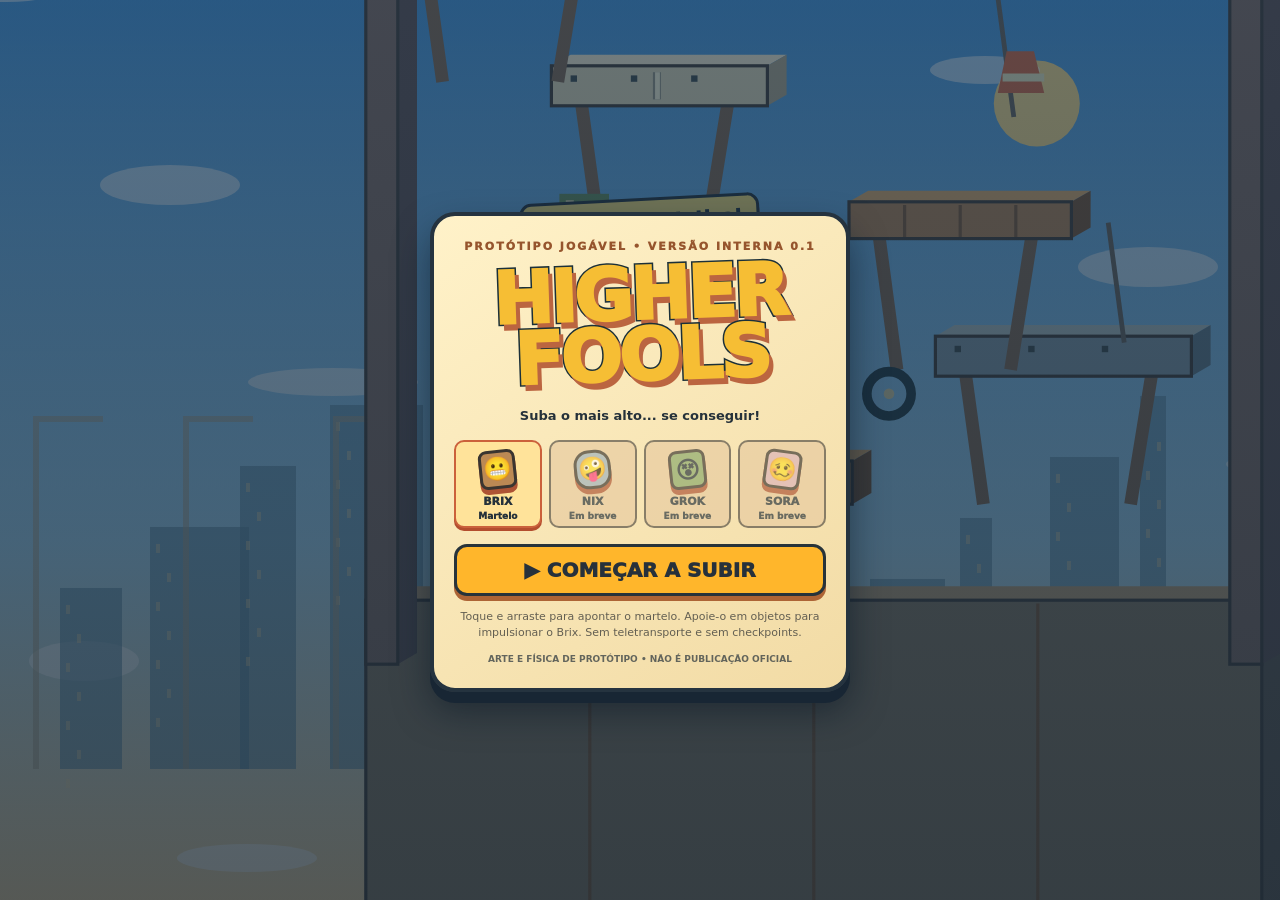
<file: HigherFools/index.html>
<!doctype html>
<html lang="pt-BR">
<head>
  <meta charset="utf-8">
  <meta name="viewport" content="width=device-width, initial-scale=1, maximum-scale=1, viewport-fit=cover, user-scalable=no">
  <meta name="theme-color" content="#132637">
  <title>Higher Fools — protótipo de física</title>
  <style>
    *{box-sizing:border-box}html,body{padding:0;margin:0;width:100%;height:100%;overflow:hidden;background:#7ab6e8;font-family:system-ui,-apple-system,'Trebuchet MS',sans-serif;user-select:none;-webkit-user-select:none}button,input{font:inherit}button{cursor:pointer}#game{position:absolute;inset:0;display:block;width:100%;height:100%;touch-action:none}#hud{position:absolute;top:env(safe-area-inset-top,0px);left:0;right:0;pointer-events:none;color:#fff;z-index:3;padding:16px 13px 0;display:none}.topbar{display:flex;align-items:flex-start;justify-content:space-between;gap:10px}.logo{font-size:20px;letter-spacing:-1px;font-weight:1000;font-style:italic;-webkit-text-stroke:.5px #231919;color:#ffe052;text-shadow:2px 3px 0 #272431}.stats{display:flex;gap:7px;margin-top:6px}.pill{border:2px solid #2e3339;background:#263743d9;padding:6px 9px;border-radius:11px;box-shadow:0 3px 0 #101923a3;font-size:11px;font-weight:850;white-space:nowrap}.pill strong{font-size:15px;color:#ffe052;margin-left:4px}.toolbar{display:flex;gap:7px;pointer-events:auto}.round{width:43px;height:43px;border:2px solid #202b31;border-radius:12px;background:#fce6ab;color:#25313b;box-shadow:0 4px 0 #172630;font-size:20px;font-weight:900}.round:active{transform:translateY(3px);box-shadow:0 1px 0 #172630}#hint{position:absolute;bottom:calc(env(safe-area-inset-bottom,0px) + 20px);left:50%;transform:translateX(-50%);width:min(91%,410px);pointer-events:none;text-align:center;z-index:2;color:#fff;background:#182c39b9;border:1px solid #ffffff70;padding:10px;border-radius:14px;font-size:13px;line-height:1.4;font-weight:800;display:none;text-shadow:1px 1px 1px #333}#overlay{position:absolute;inset:0;z-index:5;display:flex;align-items:center;justify-content:center;padding:22px 16px calc(env(safe-area-inset-bottom,0px) + 18px);background:linear-gradient(180deg,#122b4296,#122536b5);overflow:auto}.paper{width:min(100%,420px);padding:24px 20px;border:4px solid #25333f;border-radius:25px;background:linear-gradient(145deg,#fff2c9,#f2dba5);color:#25313a;box-shadow:0 11px 0 #182634,0 19px 35px #07152285;position:relative;text-align:center}.eyebrow{font-size:11px;letter-spacing:2px;font-weight:1000;color:#96552d;text-transform:uppercase}.title{font-weight:1000;line-height:.85;letter-spacing:-3px;font-size:clamp(46px,13vw,72px);color:#f6be34;-webkit-text-stroke:3px #1b3039;paint-order:stroke fill;text-shadow:4px 6px 0 #bb6540;transform:rotate(-2deg);margin:12px 0 20px}.sub{font-size:13px;font-weight:800;margin:0 0 17px}.heroes{display:grid;grid-template-columns:repeat(4,1fr);gap:7px;margin-bottom:16px}.hero{border:2px solid #534d44;border-radius:10px;background:#e8cba1;position:relative;padding:8px 2px 5px;min-width:0;font-size:11px;font-weight:1000;overflow:hidden}.hero.active{background:#ffe39a;border-color:#cb613b;box-shadow:0 3px 0 #b34d2e}.hero.locked{opacity:.67}.head{margin:0 auto 6px;width:37px;height:39px;border:3px solid #3a3530;display:flex;align-items:center;justify-content:center;font-size:23px;border-radius:8px;background:#bb8954;transform:rotate(-6deg);box-shadow:0 5px 0 #ad5334}.hero:nth-child(2) .head{background:#9fb2bd;border-radius:15px}.hero:nth-child(3) .head{background:#8aa96b}.hero:nth-child(4) .head{background:#dcb2b9;transform:rotate(8deg)}.hero small{display:block;font-size:9px;margin-top:3px}.btn{border:3px solid #27333a;background:#ffb62b;border-radius:13px;box-shadow:0 5px 0 #ad6435;color:#27313b;font-weight:1000;font-size:20px;width:100%;padding:11px 14px}.btn:active{transform:translateY(3px);box-shadow:0 2px 0 #ad6435}.muted{color:#635f52;font-size:11px;margin:13px 0 0;line-height:1.5}.setting{display:flex;align-items:center;justify-content:space-between;padding:11px 0;border-bottom:1px solid #ac9a73;font-size:13px;font-weight:800;gap:12px}.setting input{width:130px;accent-color:#ba603b}.setting button{border:2px solid #27333a;border-radius:9px;background:#fff7df;padding:5px 14px}.menuonly{display:none}#toast{position:absolute;top:22%;left:50%;transform:translateX(-50%) rotate(-3deg);background:#ffe67a;color:#26333d;padding:9px 15px;border:3px solid #29343d;border-radius:12px;font-size:18px;font-weight:1000;pointer-events:none;opacity:0;transition:opacity .2s;z-index:4;white-space:nowrap;box-shadow:0 5px 0 #c65c3d}.footer{font-size:9px;opacity:.7;text-align:center;margin-top:12px;font-weight:800}@media(max-height:670px){.paper{padding:15px 14px}.title{font-size:42px;margin:8px 0 12px}.heroes{margin-bottom:9px}.sub{margin-bottom:11px}.head{height:29px;width:30px;font-size:18px}}
  </style>
</head>
<body>
<canvas id="game" aria-label="Jogo Higher Fools"></canvas>
<div id="hud"><div class="topbar"><div><div class="logo">HIGHER FOOLS 👑</div><div class="stats"><div class="pill">ALTURA <strong id="height">0,0 m</strong></div><div class="pill">RECORDE <strong id="best">0,0 m</strong></div></div></div><div class="toolbar"><button class="round" id="reset" aria-label="Recomeçar" title="Recomeçar">↺</button><button class="round" id="pause" aria-label="Pausar" title="Pausar">Ⅱ</button></div></div></div>
<div id="hint">☝️ Arraste ao redor do BRIX para girar o martelo e empurrar a sucata. Cair faz parte!</div>
<div id="toast"></div>
<div id="overlay"><div class="paper"><div class="eyebrow" id="eyebrow">Protótipo jogável • versão interna 0.1</div><div class="title">HIGHER<br>FOOLS</div><p class="sub" id="subtitle">Suba o mais alto... se conseguir!</p><div id="heroChooser" class="heroes"><div class="hero active"><div class="head">😬</div>BRIX<small>Martelo</small></div><div class="hero locked"><div class="head">🤪</div>NIX<small>Em breve</small></div><div class="hero locked"><div class="head">😵</div>GROK<small>Em breve</small></div><div class="hero locked"><div class="head">🥴</div>SORA<small>Em breve</small></div></div><div id="settings" class="menuonly"><div class="setting"><span>Sensibilidade do martelo</span><input id="sensitivity" type="range" min="50" max="160" value="100" aria-label="Sensibilidade"></div><div class="setting"><span>Sons engraçados</span><button id="mute">Ativado</button></div><div class="setting"><span>Mostrar dicas</span><button id="tips">Ativado</button></div></div><button class="btn" id="play">▶ COMEÇAR A SUBIR</button><p class="muted" id="instructions">Toque e arraste para apontar o martelo. Apoie-o em objetos para impulsionar o Brix. Sem teletransporte e sem checkpoints.</p><div class="footer">ARTE E FÍSICA DE PROTÓTIPO • NÃO É PUBLICAÇÃO OFICIAL</div></div></div>
<script>
'use strict';
(()=>{
const canvas=document.getElementById('game');const ctx=canvas.getContext('2d',{alpha:false});
const $=id=>document.getElementById(id);const TAU=Math.PI*2;
const clamp=(v,a,b)=>Math.max(a,Math.min(b,v)),lerp=(a,b,t)=>a+(b-a)*t;const rad=d=>d*Math.PI/180;
const safeRead=(k,f)=>{try{return localStorage.getItem(k)??f}catch{return f}};
const safeWrite=(k,v)=>{try{localStorage.setItem(k,v)}catch{}};
let W=420,H=800,DPR=1,scale=0.75,vw=560,vh=1000,camX=0,camY=400,phase='menu',last=0,accumulator=0,total=0;
let best=Number(safeRead('higherfools-best','0'))||0,showHints=safeRead('higherfools-tips','1')==='1',muted=safeRead('higherfools-muted','0')==='1',sens=Number(safeRead('higherfools-sens','100'))||100;
const physics={gravity:830,friction:0.998,elasticity:.05};const p={x:91,y:1068,vx:0,vy:0,r:22,angle:Math.PI/3,target:-Math.PI/4,length:99,angular:0,contact:false,stuck:false,eyes:0};
let pointer=null,wasAbove=0,tipContact=0,toasterTimeout=0,win=false;
const solids=[
 [0,1100,560,230,'floor'],[0,-590,20,1730,'wall'],[540,-590,20,1730,'wall'],
 [170,1013,134,27,'wood'],[356,935,160,25,'metal'],[302,851,139,23,'wood'],
 [116,766,135,25,'fridge'],[18,671,140,26,'metal'],[188,590,133,25,'wood'],
 [354,508,143,23,'barrel'],[327,425,103,24,'wood'],[133,345,139,24,'metal'],
 [275,250,131,24,'fridge'],[411,174,119,24,'wood'],[282,79,133,25,'metal'],
 [119,-28,136,27,'wood'],[31,-133,130,26,'fridge'],[207,-217,131,26,'metal'],
 [364,-308,135,27,'wood'],[245,-413,174,30,'finish']
].map(([x,y,w,h,type])=>({x,y,w,h,type}));
let decorations=[];
for(let i=0;i<38;i++){const yy=1065-i*47;decorations.push({x:(i*137+53)%480,y:yy,kind:i%6,size:15+(i*19)%20})}
function resize(){DPR=Math.min(devicePixelRatio||1,2);W=window.innerWidth;H=window.innerHeight;canvas.width=Math.floor(W*DPR);canvas.height=Math.floor(H*DPR);scale=clamp(W/560,.55,1.6);vw=W/scale;vh=H/scale;ctx.setTransform(DPR,0,0,DPR,0,0);camX=(560-vw)/2;}
window.addEventListener('resize',resize);resize();
function reset(){p.x=91;p.y=1068;p.vx=0;p.vy=0;p.angle=rad(35);p.target=rad(-40);p.length=99;p.targetLength=99;p.angular=0;p.contact=false;win=false;wasAbove=0;tipContact=0;camY=p.y-vh*.61;showToast('Mais uma tentativa!');}
function showToast(s){$('toast').textContent=s;$('toast').style.opacity=1;toasterTimeout=2.2}
function start(){if(phase==='menu'||phase==='finished')reset();phase='playing';$('overlay').style.display='none';$('hud').style.display='block';$('hint').style.display=showHints?'block':'none';$('best').textContent=best.toFixed(1).replace('.',',')+' m';}
function pause(){if(phase!=='playing')return;phase='paused';$('overlay').style.display='flex';$('eyebrow').textContent='Pausa técnica para recuperar a dignidade';$('subtitle').textContent='Pelo menos você ainda não caiu.';$('heroChooser').style.display='none';$('settings').style.display='block';$('play').textContent='▶ CONTINUAR';$('instructions').textContent='Arraste em torno do personagem para girar o martelo. O martelo precisa tocar nas plataformas para impulsionar o corpo.';}
function menu(){phase='menu';$('overlay').style.display='flex';$('eyebrow').textContent='Protótipo jogável • versão interna 0.1';$('subtitle').textContent='Suba o mais alto... se conseguir!';$('heroChooser').style.display='grid';$('settings').style.display='none';$('play').textContent='▶ COMEÇAR A SUBIR';}
$('play').onclick=start;$('pause').onclick=pause;$('reset').onclick=()=>{reset();if(phase!=='playing')start()};$('sensitivity').value=sens;$('sensitivity').oninput=e=>{sens=Number(e.target.value);safeWrite('higherfools-sens',String(sens))};
function updateToggles(){$('mute').textContent=muted?'Desativado':'Ativado';$('tips').textContent=showHints?'Ativado':'Desativado';$('hint').style.display=showHints&&phase==='playing'?'block':'none'}
$('mute').onclick=()=>{muted=!muted;safeWrite('higherfools-muted',muted?'1':'0');updateToggles()};$('tips').onclick=()=>{showHints=!showHints;safeWrite('higherfools-tips',showHints?'1':'0');updateToggles()};updateToggles();
function positionOfPointer(ev){const rect=canvas.getBoundingClientRect();return {x:(ev.clientX-rect.left)/scale+camX,y:(ev.clientY-rect.top)/scale+camY};}
function aim(ev){const a=positionOfPointer(ev);let angle=Math.atan2(a.y-p.y,a.x-p.x);if(Number.isFinite(angle)){p.target=angle;const dx=a.x-p.x,dy=a.y-p.y;p.targetLength=clamp(Math.hypot(dx,dy)*.62,79,138);} }
canvas.addEventListener('pointerdown',ev=>{if(phase!=='playing')return;pointer=ev.pointerId;canvas.setPointerCapture(ev.pointerId);aim(ev);$('hint').style.opacity='.25';});
canvas.addEventListener('pointermove',ev=>{if(phase!=='playing')return;if(ev.pointerType==='mouse'||pointer===ev.pointerId)aim(ev)});
for(const typ of ['pointerup','pointercancel'])canvas.addEventListener(typ,ev=>{if(pointer===ev.pointerId){pointer=null;$('hint').style.opacity='1'}});
window.addEventListener('keydown',ev=>{if(ev.key==='Escape'||ev.key==='p')phase==='playing'?pause():phase==='paused'?start():null;if(ev.key.toLowerCase()==='r')reset();if(phase==='playing'){if(ev.key==='ArrowLeft'||ev.key.toLowerCase()==='a')p.target-=.36;if(ev.key==='ArrowRight'||ev.key.toLowerCase()==='d')p.target+=.36;if(ev.key==='ArrowUp')p.targetLength=132;if(ev.key==='ArrowDown')p.targetLength=82;}});
function hitCircleBox(cx,cy,r,b){let qx=clamp(cx,b.x,b.x+b.w),qy=clamp(cy,b.y,b.y+b.h);let dx=cx-qx,dy=cy-qy,d2=dx*dx+dy*dy;if(d2>=r*r)return null;let d=Math.sqrt(d2),nx=0,ny=0,pen=0;if(d>0.0001){nx=dx/d;ny=dy/d;pen=r-d}else{const dleft=Math.abs(cx-b.x),dright=Math.abs(b.x+b.w-cx),dtop=Math.abs(cy-b.y),dbot=Math.abs(b.y+b.h-cy);const v=Math.min(dleft,dright,dtop,dbot);if(v===dleft){nx=-1;pen=r+dleft}else if(v===dright){nx=1;pen=r+dright}else if(v===dtop){ny=-1;pen=r+dtop}else{ny=1;pen=r+dbot}}return {nx,ny,pen}}
function physicsStep(dt){total+=dt;p.contact=false;
 let delta=Math.atan2(Math.sin(p.target-p.angle),Math.cos(p.target-p.angle));p.angular=clamp(delta*16*sens/100,-10*sens/100,10*sens/100);p.angle+=p.angular*dt;p.length=lerp(p.length,p.targetLength||97,Math.min(1,dt*7));
 p.vy+=physics.gravity*dt;p.vx*=.999;const maxV=900;p.vx=clamp(p.vx,-maxV,maxV);p.vy=clamp(p.vy,-maxV,maxV);p.x+=p.vx*dt;p.y+=p.vy*dt;
 // The rigid hammer drives the character away from objects it presses against.
 for(let j=0;j<3;j++){
  let tx=p.x+Math.cos(p.angle)*p.length,ty=p.y+Math.sin(p.angle)*p.length;
  for(const b of solids){if(tx+14<b.x||tx-14>b.x+b.w||ty+14<b.y||ty-14>b.y+b.h)continue;let hit=hitCircleBox(tx,ty,12,b);if(!hit)continue;
    p.contact=true;tipContact=.18;
    const {nx,ny,pen}=hit;
    p.x+=nx*pen*.83;p.y+=ny*pen*.83;
    let vtx=p.vx-Math.sin(p.angle)*p.length*p.angular,vty=p.vy+Math.cos(p.angle)*p.length*p.angular;
    let inward=Math.max(0,-(vtx*nx+vty*ny));
    if(inward>0){let impulse=Math.min(460,inward*.65);p.vx+=nx*impulse;p.vy+=ny*impulse;if(inward>115&&j===0)playThud(inward)}
  }
  for(const b of solids){if(p.x+p.r<b.x||p.x-p.r>b.x+b.w||p.y+p.r<b.y||p.y-p.r>b.y+b.h)continue;const hit=hitCircleBox(p.x,p.y,p.r,b);if(!hit)continue;let {nx,ny,pen}=hit;p.x+=nx*pen;p.y+=ny*pen;const vn=p.vx*nx+p.vy*ny;if(vn<0){p.vx-=(1+physics.elasticity)*vn*nx;p.vy-=(1+physics.elasticity)*vn*ny;if(ny<-.3)p.vx*=.982;}}
 }
 tipContact=Math.max(0,tipContact-dt);
 if(p.y>1050){p.y=Math.min(p.y,1078)}
 let height=Math.max(0,(1078-p.y)/31);wasAbove=Math.max(wasAbove,height);if(height>best+.05){best=height;safeWrite('higherfools-best',best.toFixed(2))}
 if(p.y<-455&&!win){win=true;phase='finished';$('overlay').style.display='flex';$('eyebrow').textContent='VOCÊ CONSEGUIU?!';$('subtitle').textContent='Parabéns. Agora tente fazer sem cair.';$('heroChooser').style.display='grid';$('settings').style.display='none';$('play').textContent='↺ JOGAR DE NOVO';showToast('REI DA SUCATA!')}
 $('height').textContent=height.toFixed(1).replace('.',',')+' m';$('best').textContent=best.toFixed(1).replace('.',',')+' m';
 }
let audioCtx=null,lastThud=0;function playThud(strength){if(muted||total-lastThud<.17)return;lastThud=total;try{const Audio=window.AudioContext||window.webkitAudioContext;if(!Audio)return;audioCtx??=new Audio();const o=audioCtx.createOscillator(),g=audioCtx.createGain();o.type='triangle';o.frequency.setValueAtTime(Math.min(180,80+strength*.1),audioCtx.currentTime);o.frequency.exponentialRampToValueAtTime(43,audioCtx.currentTime+.13);g.gain.setValueAtTime(.06,audioCtx.currentTime);g.gain.exponentialRampToValueAtTime(.001,audioCtx.currentTime+.14);o.connect(g).connect(audioCtx.destination);o.start();o.stop(audioCtx.currentTime+.145)}catch{}}
function rect(x,y,w,h,col){ctx.fillStyle=col;ctx.fillRect(x,y,w,h)}
function poly(pts,color){ctx.fillStyle=color;ctx.beginPath();ctx.moveTo(pts[0][0],pts[0][1]);for(let i=1;i<pts.length;i++)ctx.lineTo(pts[i][0],pts[i][1]);ctx.closePath();ctx.fill()}
function outlineText(t,x,y,font,color,stroke='#273644',sw=3){ctx.font=font;ctx.textAlign='center';ctx.lineJoin='round';ctx.lineWidth=sw;ctx.strokeStyle=stroke;ctx.strokeText(t,x,y);ctx.fillStyle=color;ctx.fillText(t,x,y)}
function drawBackground(){let gradient=ctx.createLinearGradient(0,0,0,H);gradient.addColorStop(0,'#4a98dd');gradient.addColorStop(.60,'#a9d7f0');gradient.addColorStop(1,'#fbd7a0');rect(0,0,W,H,gradient);const sunY=110-(camY-400)*.02;ctx.beginPath();ctx.arc(W*.81,sunY,43,0,TAU);ctx.fillStyle='#ffdf8b';ctx.fill();
 for(let i=0;i<11;i++){let xx=(i*163+57)%(W+110)-50,yy=((i*197+camY*.08)%(H+200)+H+200)%(H+200)-70;ctx.fillStyle='#ffffff90';ctx.beginPath();ctx.ellipse(xx,yy,55+(i%3)*15,14+(i%2)*6,0,0,TAU);ctx.fill();}
 // distant city and construction silhouettes use parallax; no false physics colliders.
 let base=H*.85+(1100-camY-vh*.63)*scale*.12;
 for(let i=0;i<15;i++){let bw=25+(i*37)%80,bh=120+(i*61)%270,bx=i*90-30;rect(bx,base-bh,bw,bh,'#638ba1a0');for(let j=0;j<7;j++){rect(bx+6+(j%2)*11,base-bh+17+j*29,4,9,'#f6dca56b')}}
 ctx.strokeStyle='#b3a58b90';ctx.lineWidth=6;for(let i=0;i<4;i++){let x=i*150+36;ctx.beginPath();ctx.moveTo(x,base);ctx.lineTo(x,base-350);ctx.lineTo(x+67,base-350);ctx.stroke()}
}
function drawCloud(x,y){ctx.fillStyle='#eaf4ed';for(let a=0;a<4;a++){ctx.beginPath();ctx.ellipse(x+a*26-30,y+(a%2)*-7,36,18,0,0,TAU);ctx.fill()}}
function drawBox3d(x,y,w,h,kind,seed=0){let face='#bc8654',top='#e7af6b',side='#805634';switch(kind){case'metal':face='#8799a4';top='#b4c1c0';side='#667b88';break;case'fridge':face='#e6dbb8';top='#fff2d4';side='#b6a98c';break;case'barrel':face='#ba5c42';top='#e68c58';side='#79473b';break;case'finish':face='#d4b664';top='#ffe98b';side='#aa6b41';break;case'floor':face='#8d7b62';top='#c3a278';side='#665a50';break;case'wall':face='#896e63';top='#b6a087';side='#655251';break;case'wood':default:break}
 let dep=(kind==='floor'?15:12);rect(x,y,w,h,face);poly([[x,y],[x+dep,y-dep*.58],[x+w+dep,y-dep*.58],[x+w,y]],top);poly([[x+w,y],[x+w+dep,y-dep*.58],[x+w+dep,y+h-dep*.58],[x+w,y+h]],side);ctx.strokeStyle='#473d36';ctx.lineWidth=2;ctx.strokeRect(x,y,w,h);if(kind==='wood'||kind==='floor'){ctx.strokeStyle='#855a36';ctx.lineWidth=2;for(let n=1;n<4;n++){ctx.beginPath();ctx.moveTo(x+w*n/4,y+2);ctx.lineTo(x+w*n/4,y+h-1);ctx.stroke()}}if(kind==='metal'||kind==='fridge'){ctx.fillStyle='#444d4c';for(let k=0;k<3;k++)ctx.fillRect(x+12+k*(w-22)/3,y+6,4,4)}if(kind==='fridge'){rect(x+w*.47,y+4,5,h-8,'#9c9784');rect(x+w*.48,y+4,3,h-8,'#fff7d5')}
if(kind==='barrel'){for(let k=0;k<4;k++)rect(x+k*w/4,y,w/13,h,'#d16d4c')}
if(kind==='finish'){rect(x+10,y-8,w-20,11,'#fff2a8');outlineText('🏁 O TOPO!',x+w*.5,y-14,'bold 14px system-ui','#fff8cb')}
}
function drawScenery(){// Background supports, bolts, salvage props are all intentionally crude.
 for(const b of solids){if(b.y+b.h<camY-90||b.y>camY+vh+90)continue;
 if(b.type!=='floor'&&b.type!=='wall'&&b.type!=='finish'){
 ctx.strokeStyle='#886a51';ctx.lineWidth=8;ctx.beginPath();ctx.moveTo(b.x+19,b.y+b.h);ctx.lineTo(b.x+30,b.y+Math.max(b.h+75,105));ctx.moveTo(b.x+b.w-25,b.y+b.h);ctx.lineTo(b.x+b.w-38,b.y+Math.max(b.h+75,105));ctx.stroke();
 }
 drawBox3d(b.x,b.y,b.w,b.h,b.type);
 }
 // Scattered decoration that does not affect collisions.
 for(let i=0;i<decorations.length;i++){let d=decorations[i];if(d.y<camY-80||d.y>camY+vh+80)continue;if(i%3===0){ctx.strokeStyle='#6e655c';ctx.lineWidth=3;ctx.beginPath();ctx.moveTo(d.x,d.y-60);ctx.lineTo(d.x+10,d.y+15);ctx.stroke()}if(i%6===0){ctx.fillStyle='#db6b43';ctx.beginPath();ctx.moveTo(d.x,d.y);ctx.lineTo(d.x+d.size,d.y);ctx.lineTo(d.x+d.size*.78,d.y-d.size*.9);ctx.lineTo(d.x+d.size*.19,d.y-d.size*.9);ctx.fill();rect(d.x+3,d.y-d.size*.42,d.size-3,5,'#eeeac0')}else if(i%6===2){ctx.strokeStyle='#263b42';ctx.lineWidth=6;ctx.beginPath();ctx.arc(d.x,d.y,d.size*.42,0,TAU);ctx.stroke();ctx.fillStyle='#ddd3a5';ctx.beginPath();ctx.arc(d.x,d.y,d.size*.1,0,TAU);ctx.fill()}else if(i%6===4){rect(d.x,d.y-d.size,d.size,d.size,'#6a925f');rect(d.x+4,d.y-d.size+4,5,5,'#d8d2a9');}}
 // Trash sign and flag at the summit.
 ctx.strokeStyle='#52555a';ctx.lineWidth=5;ctx.beginPath();ctx.moveTo(339,-433);ctx.lineTo(339,-495);ctx.stroke();poly([[339,-495],[402,-482],[339,-470]],'#f9cc38');outlineText('?',371,-480,'bold 18px system-ui','#473730');
}
function drawHero(){let bob=Math.sin(total*6)*Math.min(Math.abs(p.vy)/190,1)*2;ctx.save();ctx.translate(p.x,p.y+bob);let vyTilt=clamp(p.vx*.00065,-.23,.23);ctx.rotate(vyTilt);
 // dangling short legs: cardboard box body, goofy impossible limbs.
 ctx.strokeStyle='#5e3f34';ctx.lineCap='round';ctx.lineWidth=9;ctx.beginPath();ctx.moveTo(-10,7);ctx.lineTo(-17,31+Math.sin(total*12)*3);ctx.moveTo(11,6);ctx.lineTo(19,30-Math.sin(total*12)*3);ctx.stroke();
 poly([[-23,25],[-9,25],[-8,34],[-25,35]],'#283e51');poly([[11,23],[27,22],[28,34],[12,35]],'#283e51');
 poly([[-22,-24],[20,-26],[24,12],[-20,16]],'#d95536');rect(-19,-21,36,7,'#ed7950');
 // arms follow the hammer.
 ctx.lineWidth=11;ctx.strokeStyle='#e7b177';ctx.beginPath();ctx.moveTo(-12,-16);ctx.lineTo(-28,-8);ctx.moveTo(13,-17);ctx.lineTo(Math.cos(p.angle)*30,Math.sin(p.angle)*30);ctx.stroke();
 // box head drawn as layered low-poly cardboard cube.
 poly([[-23,-65],[20,-68],[26,-28],[-22,-25]],'#be9867');poly([[20,-68],[30,-60],[33,-32],[26,-28]],'#7f603f');poly([[-23,-65],[-13,-77],[27,-75],[20,-68]],'#e0bb7f');
 ctx.strokeStyle='#573d30';ctx.lineWidth=2;ctx.strokeRect(-22,-65,43,39);
 // cross-eyed face and panicky mouth
 ctx.fillStyle='#fff9eb';ctx.beginPath();ctx.ellipse(-10,-49,6,8,0,0,TAU);ctx.ellipse(10,-49,6,8,0,0,TAU);ctx.fill();ctx.fillStyle='#272b31';ctx.beginPath();ctx.arc(-8,-46,2.5,0,TAU);ctx.arc(8,-47,2.5,0,TAU);ctx.fill();ctx.strokeStyle='#392820';ctx.lineWidth=2.6;ctx.beginPath();ctx.moveTo(-12,-33);ctx.quadraticCurveTo(1,-24,12,-34);ctx.stroke();
 // scarf trail
 poly([[-21,-25],[-29,-28],[-38-Math.sin(total*8)*7,-9],[-23,-16]],'#f0a236');
 ctx.restore();
 // hammer is mechanically aligned with actual physics collision head.
 const x0=p.x,y0=p.y,tx=x0+Math.cos(p.angle)*p.length,ty=y0+Math.sin(p.angle)*p.length;
 ctx.strokeStyle='#453731';ctx.lineWidth=13;ctx.lineCap='round';ctx.beginPath();ctx.moveTo(x0,y0);ctx.lineTo(tx,ty);ctx.stroke();ctx.strokeStyle='#a77347';ctx.lineWidth=8;ctx.beginPath();ctx.moveTo(x0,y0);ctx.lineTo(tx,ty);ctx.stroke();
 ctx.save();ctx.translate(tx,ty);ctx.rotate(p.angle);ctx.fillStyle='#454b51';ctx.fillRect(-10,-23,22,46);ctx.fillStyle='#9a9c9a';ctx.fillRect(-7,-23,21,46);ctx.fillStyle='#676767';ctx.fillRect(-10,-23,5,46);rect(-7,-20,17,4,'#d0cac0');rect(-7,16,17,4,'#494f51');ctx.restore();
 if(tipContact>0){ctx.strokeStyle='#fff19e';ctx.lineWidth=2.8;ctx.beginPath();ctx.arc(tx,ty,13+tipContact*20,0,TAU);ctx.stroke()}
}
function draw(){ctx.setTransform(DPR,0,0,DPR,0,0);drawBackground();ctx.save();ctx.translate(-camX*scale,-camY*scale);ctx.scale(scale,scale);drawScenery();drawHero();ctx.restore();
 if(phase==='playing'&&p.contact){ctx.fillStyle='#ffffff55';ctx.strokeStyle='#27405185';let x=W/2,y=H*.78;ctx.beginPath();ctx.arc(x,y,20,0,TAU);ctx.stroke()}
 if(phase==='playing'&&p.y<-340){outlineText('FALTA POUCO!',W*.5,H*.20,'900 22px system-ui','#fff4ac')}
}
function frame(now){let dt=Math.min(.04,(now-last)/1000||0);last=now;if(phase==='playing'){accumulator=Math.min(accumulator+dt,.08);let it=0;while(accumulator>=1/120&&it<12){physicsStep(1/120);accumulator-=1/120;it++;}}
 let targetCam=p.y-vh*.61;camY=lerp(camY,targetCam,Math.min(1,dt*4.7));camX=lerp(camX,vw>=560?clamp(p.x-vw*.5,560-vw,0):clamp(p.x-vw*.5,0,560-vw),Math.min(1,dt*2));
 if(toasterTimeout>0){toasterTimeout-=dt;if(toasterTimeout<=0)$('toast').style.opacity=0}
 draw();requestAnimationFrame(frame)}
 reset();menu();requestAnimationFrame(frame);
 window.__higherFools={getState:()=>({phase,x:p.x,y:p.y,vx:p.vx,vy:p.vy,angle:p.angle,contact:p.contact,height:Math.max(0,(1078-p.y)/31),best,solids:solids.length,canvasWidth:canvas.width,canvasHeight:canvas.height}),start,reset,aimAngle:a=>p.target=a,step:(dt=.016)=>physicsStep(dt),settings:()=>({sens,showHints,muted})};
})();
</script>
</body>
</html>
</file>
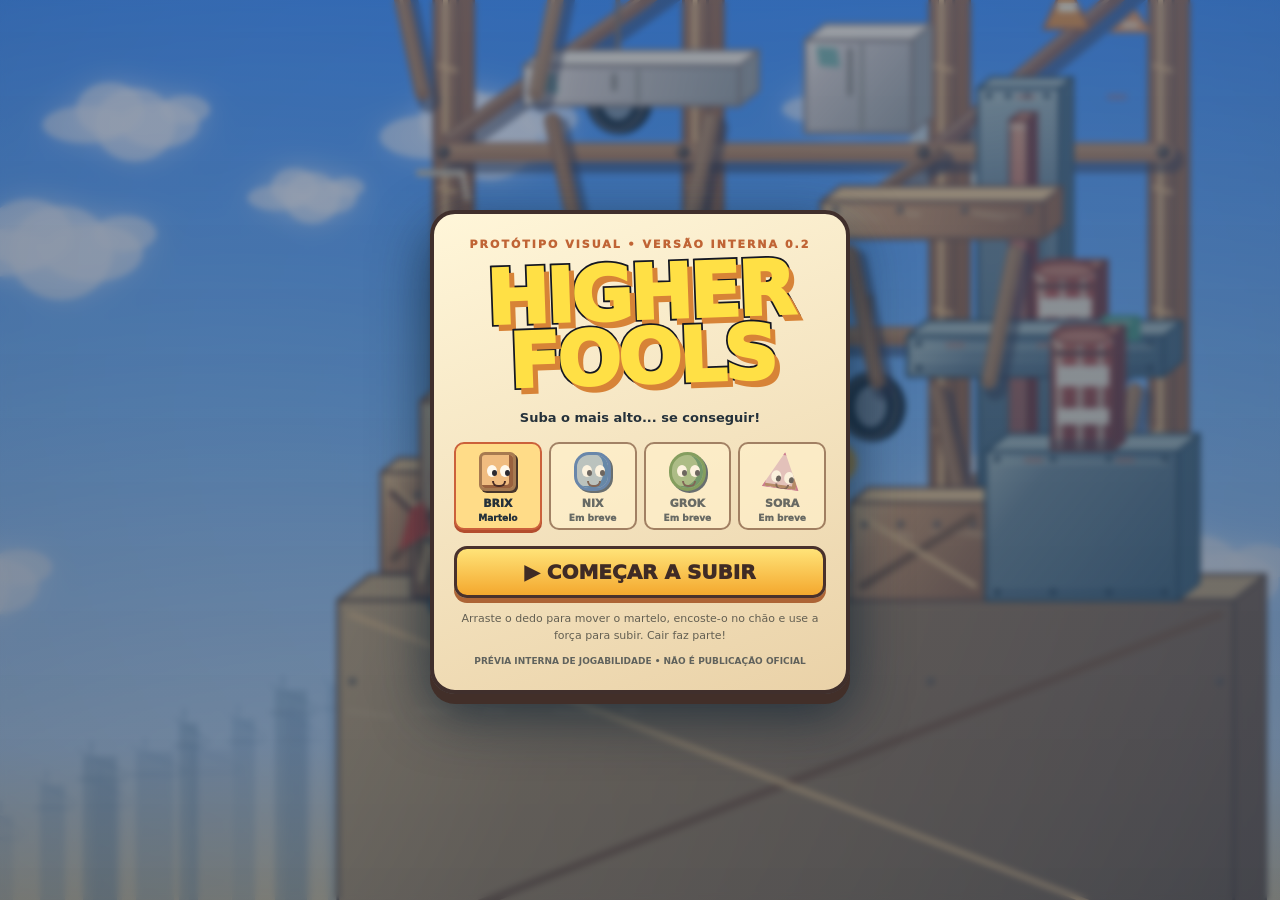
<file: HigherFools/v0.2/index.html>
<!doctype html>
<html lang="pt-BR">
<head>
  <meta charset="utf-8">
  <meta name="viewport" content="width=device-width, initial-scale=1, maximum-scale=1, viewport-fit=cover, user-scalable=no">
  <meta name="theme-color" content="#132637">
  <title>Higher Fools — prévia visual e física 0.2</title>
  <style>
    *{box-sizing:border-box}html,body{padding:0;margin:0;width:100%;height:100%;overflow:hidden;background:#7ab6e8;font-family:system-ui,-apple-system,'Trebuchet MS',sans-serif;user-select:none;-webkit-user-select:none}button,input{font:inherit}button{cursor:pointer}#game{position:absolute;inset:0;display:block;width:100%;height:100%;touch-action:none}#hud{position:absolute;top:env(safe-area-inset-top,0px);left:0;right:0;pointer-events:none;color:#fff;z-index:3;padding:16px 13px 0;display:none}.topbar{display:flex;align-items:flex-start;justify-content:space-between;gap:10px}.logo{font-size:20px;letter-spacing:-1px;font-weight:1000;font-style:italic;-webkit-text-stroke:.5px #231919;color:#ffe052;text-shadow:2px 3px 0 #272431}.stats{display:flex;gap:7px;margin-top:6px}.pill{border:2px solid #2e3339;background:#263743d9;padding:6px 9px;border-radius:11px;box-shadow:0 3px 0 #101923a3;font-size:11px;font-weight:850;white-space:nowrap}.pill strong{font-size:15px;color:#ffe052;margin-left:4px}.toolbar{display:flex;gap:7px;pointer-events:auto}.round{width:43px;height:43px;border:2px solid #202b31;border-radius:12px;background:#fce6ab;color:#25313b;box-shadow:0 4px 0 #172630;font-size:20px;font-weight:900}.round:active{transform:translateY(3px);box-shadow:0 1px 0 #172630}#hint{position:absolute;bottom:calc(env(safe-area-inset-bottom,0px) + 20px);left:50%;transform:translateX(-50%);width:min(91%,410px);pointer-events:none;text-align:center;z-index:2;color:#fff;background:#182c39b9;border:1px solid #ffffff70;padding:10px;border-radius:14px;font-size:13px;line-height:1.4;font-weight:800;display:none;text-shadow:1px 1px 1px #333}#overlay{position:absolute;inset:0;z-index:5;display:flex;align-items:center;justify-content:center;padding:22px 16px calc(env(safe-area-inset-bottom,0px) + 18px);background:linear-gradient(180deg,#122b4296,#122536b5);overflow:auto}.paper{width:min(100%,420px);padding:24px 20px;border:4px solid #25333f;border-radius:25px;background:linear-gradient(145deg,#fff2c9,#f2dba5);color:#25313a;box-shadow:0 11px 0 #182634,0 19px 35px #07152285;position:relative;text-align:center}.eyebrow{font-size:11px;letter-spacing:2px;font-weight:1000;color:#96552d;text-transform:uppercase}.title{font-weight:1000;line-height:.85;letter-spacing:-3px;font-size:clamp(46px,13vw,72px);color:#f6be34;-webkit-text-stroke:3px #1b3039;paint-order:stroke fill;text-shadow:4px 6px 0 #bb6540;transform:rotate(-2deg);margin:12px 0 20px}.sub{font-size:13px;font-weight:800;margin:0 0 17px}.heroes{display:grid;grid-template-columns:repeat(4,1fr);gap:7px;margin-bottom:16px}.hero{border:2px solid #534d44;border-radius:10px;background:#e8cba1;position:relative;padding:8px 2px 5px;min-width:0;font-size:11px;font-weight:1000;overflow:hidden}.hero.active{background:#ffe39a;border-color:#cb613b;box-shadow:0 3px 0 #b34d2e}.hero.locked{opacity:.67}.head{margin:0 auto 6px;width:37px;height:39px;border:3px solid #3a3530;display:flex;align-items:center;justify-content:center;font-size:23px;border-radius:8px;background:#bb8954;transform:rotate(-6deg);box-shadow:0 5px 0 #ad5334}.hero:nth-child(2) .head{background:#9fb2bd;border-radius:15px}.hero:nth-child(3) .head{background:#8aa96b}.hero:nth-child(4) .head{background:#dcb2b9;transform:rotate(8deg)}.hero small{display:block;font-size:9px;margin-top:3px}.btn{border:3px solid #27333a;background:#ffb62b;border-radius:13px;box-shadow:0 5px 0 #ad6435;color:#27313b;font-weight:1000;font-size:20px;width:100%;padding:11px 14px}.btn:active{transform:translateY(3px);box-shadow:0 2px 0 #ad6435}.muted{color:#635f52;font-size:11px;margin:13px 0 0;line-height:1.5}.setting{display:flex;align-items:center;justify-content:space-between;padding:11px 0;border-bottom:1px solid #ac9a73;font-size:13px;font-weight:800;gap:12px}.setting input{width:130px;accent-color:#ba603b}.setting button{border:2px solid #27333a;border-radius:9px;background:#fff7df;padding:5px 14px}.menuonly{display:none}#toast{position:absolute;top:22%;left:50%;transform:translateX(-50%) rotate(-3deg);background:#ffe67a;color:#26333d;padding:9px 15px;border:3px solid #29343d;border-radius:12px;font-size:18px;font-weight:1000;pointer-events:none;opacity:0;transition:opacity .2s;z-index:4;white-space:nowrap;box-shadow:0 5px 0 #c65c3d}.footer{font-size:9px;opacity:.7;text-align:center;margin-top:12px;font-weight:800}@media(max-height:670px){.paper{padding:15px 14px}.title{font-size:42px;margin:8px 0 12px}.heroes{margin-bottom:9px}.sub{margin-bottom:11px}.head{height:29px;width:30px;font-size:18px}}

  #overlay{background:linear-gradient(180deg,#213d6973,#0c264681);backdrop-filter:blur(3px)}
  .paper{background:linear-gradient(160deg,#fff6d9,#ead2a8);border-color:#402f2c;box-shadow:0 10px 0 #422f29,0 20px 55px #0b2030bb}
  .title{color:#ffe045;-webkit-text-stroke:3.5px #141722;text-shadow:5px 6px 0 #d78337;font-size:clamp(46px,14vw,75px)}
  .hero{background:#fff0cb;border-color:#7a5138}.hero.active{background:#ffdc88;box-shadow:0 3px 0 #b34d2e}
  .head{border-radius:6px;border-color:#a77a50;box-shadow:inset -4px -3px 0 #99613e,2px 2px 0 #47352a;position:relative;overflow:visible;transform:none;background:#f0bc80}
  .head i{position:absolute;top:10px;left:5px;width:10px;height:12px;border-radius:50%;background:#fff9ed;box-shadow:13px 0 #fff9ed}
  .head i:after{content:'';position:absolute;left:5px;top:5px;background:#2b2930;border-radius:50%;width:5px;height:6px;box-shadow:13px 0 #2b2930}
  .head em{position:absolute;left:10px;top:26px;width:14px;height:6px;border:2px solid #492b24;border-top:0;border-radius:0 0 12px 12px}
  .hero-avatar-1{background:#3675d3;border-color:#25589f;border-radius:10px 10px 6px 6px;box-shadow:inset -5px -2px 0 #205c9c,2px 2px 0 #24364a}
  .hero-avatar-2{background:#68a345;border-color:#4e7c30;border-radius:22px;box-shadow:inset -5px -2px 0 #377442,2px 2px 0 #24364a}
  .hero-avatar-3{background:#e879a2;border-color:#b84a76;clip-path:polygon(50% 0, 100% 94%, 0 94%);border-radius:0}
  .hero-avatar-3 i{top:16px}.hero-avatar-3 em{top:29px}
  .eyebrow{color:#c06435}.btn{background:linear-gradient(#ffe378,#f4a82e);border-color:#49312c;color:#3f2b25}
  #hud .logo{font-size:19px;line-height:1.05;-webkit-text-stroke:1px #272033;letter-spacing:-.5px;color:#ffe25a;text-shadow:2px 3px #261f2a}
  .pill{background:#4a342de6;border-color:#f4e2b0;color:#fff3d7;box-shadow:0 3px 0 #35261ab7}
  .round{background:linear-gradient(#fff3c5,#dfb978);border-color:#604b35;box-shadow:0 4px 0 #3b332c}
  
  </style>
</head>
<body>
<canvas id="game" aria-label="Jogo Higher Fools"></canvas>
<div id="hud"><div class="topbar"><div><div class="logo">HIGHER FOOLS 👑</div><div class="stats"><div class="pill">ALTURA <strong id="height">0,0 m</strong></div><div class="pill">RECORDE <strong id="best">0,0 m</strong></div></div></div><div class="toolbar"><button class="round" id="reset" aria-label="Recomeçar" title="Recomeçar">↺</button><button class="round" id="pause" aria-label="Pausar" title="Pausar">Ⅱ</button></div></div></div>
<div id="hint">☝️ Arraste para baixo: apoie o martelo e levante o BRIX! Depois procure a próxima plataforma.</div>
<div id="toast"></div>
<div id="overlay"><div class="paper"><div class="eyebrow" id="eyebrow">Protótipo visual • versão interna 0.2</div><div class="title">HIGHER<br>FOOLS</div><p class="sub" id="subtitle">Suba o mais alto... se conseguir!</p><div id="heroChooser" class="heroes"><div class="hero active"><div class="head hero-avatar-0"><i></i><em></em></div>BRIX<small>Martelo</small></div><div class="hero locked"><div class="head hero-avatar-1"><i></i><em></em></div>NIX<small>Em breve</small></div><div class="hero locked"><div class="head hero-avatar-2"><i></i><em></em></div>GROK<small>Em breve</small></div><div class="hero locked"><div class="head hero-avatar-3"><i></i><em></em></div>SORA<small>Em breve</small></div></div><div id="settings" class="menuonly"><div class="setting"><span>Sensibilidade do martelo</span><input id="sensitivity" type="range" min="50" max="160" value="100" aria-label="Sensibilidade"></div><div class="setting"><span>Sons engraçados</span><button id="mute">Ativado</button></div><div class="setting"><span>Mostrar dicas</span><button id="tips">Ativado</button></div></div><button class="btn" id="play">▶ COMEÇAR A SUBIR</button><p class="muted" id="instructions">Arraste o dedo para mover o martelo, encoste-o no chão e use a força para subir. Cair faz parte!</p><div class="footer">PRÉVIA INTERNA DE JOGABILIDADE • NÃO É PUBLICAÇÃO OFICIAL</div></div></div>
<script>
'use strict';
(()=>{
const canvas=document.getElementById('game');const ctx=canvas.getContext('2d',{alpha:false});
const $=id=>document.getElementById(id);const TAU=Math.PI*2;
const clamp=(v,a,b)=>Math.max(a,Math.min(b,v)),lerp=(a,b,t)=>a+(b-a)*t;const rad=d=>d*Math.PI/180;
const safeRead=(k,f)=>{try{return localStorage.getItem(k)??f}catch{return f}};
const safeWrite=(k,v)=>{try{localStorage.setItem(k,v)}catch{}};
let W=420,H=800,DPR=1,scale=0.75,vw=560,vh=1000,camX=0,camY=400,phase='menu',last=0,accumulator=0,total=0;
let best=Number(safeRead('higherfools-best','0'))||0,showHints=safeRead('higherfools-tips','1')==='1',muted=safeRead('higherfools-muted','0')==='1',sens=Number(safeRead('higherfools-sens','100'))||100;
const physics={gravity:830,friction:0.998,elasticity:.05};const p={x:91,y:1068,vx:0,vy:0,r:22,angle:Math.PI/3,target:-Math.PI/4,length:99,angular:0,contact:false,stuck:false,eyes:0};
let pointer=null,wasAbove=0,tipContact=0,toasterTimeout=0,win=false;
const solids=[
 [0,1100,560,230,'floor'],[0,-590,20,1730,'wall'],[540,-590,20,1730,'wall'],
 [170,1013,134,27,'wood'],[356,935,160,25,'metal'],[302,851,139,23,'wood'],
 [116,766,135,25,'fridge'],[18,671,140,26,'metal'],[188,590,133,25,'wood'],
 [354,508,143,23,'barrel'],[327,425,103,24,'wood'],[133,345,139,24,'metal'],
 [275,250,131,24,'fridge'],[411,174,119,24,'wood'],[282,79,133,25,'metal'],
 [119,-28,136,27,'wood'],[31,-133,130,26,'fridge'],[207,-217,131,26,'metal'],
 [364,-308,135,27,'wood'],[245,-413,174,30,'finish']
].map(([x,y,w,h,type])=>({x,y,w,h,type}));
let decorations=[];
for(let i=0;i<38;i++){const yy=1065-i*47;decorations.push({x:(i*137+53)%480,y:yy,kind:i%6,size:15+(i*19)%20})}
function resize(){DPR=Math.min(devicePixelRatio||1,2);W=window.innerWidth;H=window.innerHeight;canvas.width=Math.floor(W*DPR);canvas.height=Math.floor(H*DPR);scale=clamp(W/560,.55,1.6);vw=W/scale;vh=H/scale;ctx.setTransform(DPR,0,0,DPR,0,0);camX=(560-vw)/2;}
window.addEventListener('resize',resize);resize();
function reset(){p.x=91;p.y=1068;p.vx=0;p.vy=0;p.angle=rad(35);p.target=rad(-40);p.length=99;p.targetLength=99;p.angular=0;p.contact=false;win=false;wasAbove=0;tipContact=0;camY=p.y-vh*.61;showToast('');}
function showToast(s){$('toast').textContent=s;$('toast').style.opacity=s?'1':'0';toasterTimeout=s?1.8:0}
function start(){if(phase==='menu'||phase==='finished')reset();phase='playing';$('overlay').style.display='none';$('hud').style.display='block';$('hint').style.display=showHints?'block':'none';$('best').textContent=best.toFixed(1).replace('.',',')+' m';}
function pause(){if(phase!=='playing')return;phase='paused';$('overlay').style.display='flex';$('eyebrow').textContent='Pausa técnica para recuperar a dignidade';$('subtitle').textContent='Pelo menos você ainda não caiu.';$('heroChooser').style.display='none';$('settings').style.display='block';$('play').textContent='▶ CONTINUAR';$('instructions').textContent='Arraste em torno do personagem para girar o martelo. O martelo precisa tocar nas plataformas para impulsionar o corpo.';}
function menu(){phase='menu';$('overlay').style.display='flex';$('eyebrow').textContent='Protótipo visual • versão interna 0.2';$('subtitle').textContent='Suba o mais alto... se conseguir!';$('heroChooser').style.display='grid';$('settings').style.display='none';$('play').textContent='▶ COMEÇAR A SUBIR';}
$('play').onclick=start;$('pause').onclick=pause;$('reset').onclick=()=>{reset();if(phase!=='playing')start()};$('sensitivity').value=sens;$('sensitivity').oninput=e=>{sens=Number(e.target.value);safeWrite('higherfools-sens',String(sens))};
function updateToggles(){$('mute').textContent=muted?'Desativado':'Ativado';$('tips').textContent=showHints?'Ativado':'Desativado';$('hint').style.display=showHints&&phase==='playing'?'block':'none'}
$('mute').onclick=()=>{muted=!muted;safeWrite('higherfools-muted',muted?'1':'0');updateToggles()};$('tips').onclick=()=>{showHints=!showHints;safeWrite('higherfools-tips',showHints?'1':'0');updateToggles()};updateToggles();
function positionOfPointer(ev){const rect=canvas.getBoundingClientRect();return {x:(ev.clientX-rect.left)/scale+camX,y:(ev.clientY-rect.top)/scale+camY};}
function aim(ev){const a=positionOfPointer(ev);let angle=Math.atan2(a.y-p.y,a.x-p.x);if(Number.isFinite(angle)){p.target=angle;const dx=a.x-p.x,dy=a.y-p.y;p.targetLength=clamp(Math.hypot(dx,dy)*.62,79,138);} }
canvas.addEventListener('pointerdown',ev=>{if(phase!=='playing')return;pointer=ev.pointerId;canvas.setPointerCapture(ev.pointerId);aim(ev);$('hint').style.opacity='.25';});
canvas.addEventListener('pointermove',ev=>{if(phase!=='playing')return;if(ev.pointerType==='mouse'||pointer===ev.pointerId)aim(ev)});
for(const typ of ['pointerup','pointercancel'])canvas.addEventListener(typ,ev=>{if(pointer===ev.pointerId){pointer=null;$('hint').style.opacity='1'}});
window.addEventListener('keydown',ev=>{if(ev.key==='Escape'||ev.key==='p')phase==='playing'?pause():phase==='paused'?start():null;if(ev.key.toLowerCase()==='r')reset();if(phase==='playing'){if(ev.key==='ArrowLeft'||ev.key.toLowerCase()==='a')p.target-=.36;if(ev.key==='ArrowRight'||ev.key.toLowerCase()==='d')p.target+=.36;if(ev.key==='ArrowUp')p.targetLength=132;if(ev.key==='ArrowDown')p.targetLength=82;}});
function hitCircleBox(cx,cy,r,b){let qx=clamp(cx,b.x,b.x+b.w),qy=clamp(cy,b.y,b.y+b.h);let dx=cx-qx,dy=cy-qy,d2=dx*dx+dy*dy;if(d2>=r*r)return null;let d=Math.sqrt(d2),nx=0,ny=0,pen=0;if(d>0.0001){nx=dx/d;ny=dy/d;pen=r-d}else{const dleft=Math.abs(cx-b.x),dright=Math.abs(b.x+b.w-cx),dtop=Math.abs(cy-b.y),dbot=Math.abs(b.y+b.h-cy);const v=Math.min(dleft,dright,dtop,dbot);if(v===dleft){nx=-1;pen=r+dleft}else if(v===dright){nx=1;pen=r+dright}else if(v===dtop){ny=-1;pen=r+dtop}else{ny=1;pen=r+dbot}}return {nx,ny,pen}}
function physicsStep(dt){total+=dt;p.contact=false;
 let delta=Math.atan2(Math.sin(p.target-p.angle),Math.cos(p.target-p.angle));p.angular=clamp(delta*16*sens/100,-10*sens/100,10*sens/100);p.angle+=p.angular*dt;p.length=lerp(p.length,p.targetLength||97,Math.min(1,dt*7));
 p.vy+=physics.gravity*dt;p.vx*=.999;const maxV=900;p.vx=clamp(p.vx,-maxV,maxV);p.vy=clamp(p.vy,-maxV,maxV);p.x+=p.vx*dt;p.y+=p.vy*dt;
 // The rigid hammer drives the character away from objects it presses against.
 for(let j=0;j<3;j++){
  let tx=p.x+Math.cos(p.angle)*p.length,ty=p.y+Math.sin(p.angle)*p.length;
  for(const b of solids){if(tx+14<b.x||tx-14>b.x+b.w||ty+14<b.y||ty-14>b.y+b.h)continue;let hit=hitCircleBox(tx,ty,12,b);if(!hit)continue;
    p.contact=true;tipContact=.18;
    const {nx,ny,pen}=hit;
    p.x+=nx*pen*.83;p.y+=ny*pen*.83;
    let vtx=p.vx-Math.sin(p.angle)*p.length*p.angular,vty=p.vy+Math.cos(p.angle)*p.length*p.angular;
    let inward=Math.max(0,-(vtx*nx+vty*ny));
    if(inward>0){let impulse=Math.min(460,inward*.65);p.vx+=nx*impulse;p.vy+=ny*impulse;if(inward>115&&j===0)playThud(inward)}
  }
  for(const b of solids){if(p.x+p.r<b.x||p.x-p.r>b.x+b.w||p.y+p.r<b.y||p.y-p.r>b.y+b.h)continue;const hit=hitCircleBox(p.x,p.y,p.r,b);if(!hit)continue;let {nx,ny,pen}=hit;p.x+=nx*pen;p.y+=ny*pen;const vn=p.vx*nx+p.vy*ny;if(vn<0){p.vx-=(1+physics.elasticity)*vn*nx;p.vy-=(1+physics.elasticity)*vn*ny;if(ny<-.3)p.vx*=.982;}}
 }
 tipContact=Math.max(0,tipContact-dt);
 if(p.y>1050){p.y=Math.min(p.y,1078)}
 let height=Math.max(0,(1078-p.y)/31);wasAbove=Math.max(wasAbove,height);if(height>best+.05){best=height;safeWrite('higherfools-best',best.toFixed(2))}
 if(p.y<-455&&!win){win=true;phase='finished';$('overlay').style.display='flex';$('eyebrow').textContent='VOCÊ CONSEGUIU?!';$('subtitle').textContent='Parabéns. Agora tente fazer sem cair.';$('heroChooser').style.display='grid';$('settings').style.display='none';$('play').textContent='↺ JOGAR DE NOVO';showToast('REI DA SUCATA!')}
 $('height').textContent=height.toFixed(1).replace('.',',')+' m';$('best').textContent=best.toFixed(1).replace('.',',')+' m';
 }
let audioCtx=null,lastThud=0;function playThud(strength){if(muted||total-lastThud<.17)return;lastThud=total;try{const Audio=window.AudioContext||window.webkitAudioContext;if(!Audio)return;audioCtx??=new Audio();const o=audioCtx.createOscillator(),g=audioCtx.createGain();o.type='triangle';o.frequency.setValueAtTime(Math.min(180,80+strength*.1),audioCtx.currentTime);o.frequency.exponentialRampToValueAtTime(43,audioCtx.currentTime+.13);g.gain.setValueAtTime(.06,audioCtx.currentTime);g.gain.exponentialRampToValueAtTime(.001,audioCtx.currentTime+.14);o.connect(g).connect(audioCtx.destination);o.start();o.stop(audioCtx.currentTime+.145)}catch{}}
function rect(x,y,w,h,col){ctx.fillStyle=col;ctx.fillRect(x,y,w,h)}
function poly(pts,color){ctx.fillStyle=color;ctx.beginPath();ctx.moveTo(pts[0][0],pts[0][1]);for(let i=1;i<pts.length;i++)ctx.lineTo(pts[i][0],pts[i][1]);ctx.closePath();ctx.fill()}
function outlineText(t,x,y,font,color,stroke='#273644',sw=3){ctx.font=font;ctx.textAlign='center';ctx.lineJoin='round';ctx.lineWidth=sw;ctx.strokeStyle=stroke;ctx.strokeText(t,x,y);ctx.fillStyle=color;ctx.fillText(t,x,y)}
// Visual system 0.2: original, procedural low-poly illustration grounded in colliders.
const rand=(n)=>{let v=Math.sin(n*78.233+14.17)*43758.5453;return v-Math.floor(v)};
function path(points,fill,stroke='',lw=1){ctx.beginPath();ctx.moveTo(points[0][0],points[0][1]);for(let i=1;i<points.length;i++)ctx.lineTo(points[i][0],points[i][1]);ctx.closePath();ctx.fillStyle=fill;ctx.fill();if(stroke){ctx.strokeStyle=stroke;ctx.lineWidth=lw;ctx.lineJoin='round';ctx.stroke()}}
function oval(x,y,rx,ry,col){ctx.beginPath();ctx.ellipse(x,y,rx,ry,0,0,Math.PI*2);ctx.fillStyle=col;ctx.fill()}
function line(x1,y1,x2,y2,color,width=2){ctx.strokeStyle=color;ctx.lineWidth=width;ctx.lineCap='round';ctx.beginPath();ctx.moveTo(x1,y1);ctx.lineTo(x2,y2);ctx.stroke()}
function block(x,y,w,h,depth,type='wood',seed=0){
  let c={wood:['#d69b63','#f9cb88','#9b6641','#73513c'],metal:['#778b90','#abb9b0','#4b6774','#344d59'],fridge:['#d9cabb','#ffefd5','#9e9d94','#89796c'],barrel:['#ba5341','#de8f66','#783a37','#713d32'],floor:['#b38e60','#d3ac75','#836347','#634936'],finish:['#d8ad4b','#ffdfa0','#ae6c38','#755136'],wall:['#836f67','#b5a091','#594a4a','#54463f']}[type]||['#d69b63','#f9cb88','#9b6641','#73513c'];
  const xx=depth*.5,yy=-depth*.40;
  // illuminated top and shaded right side create an extruded 3-D wooden/metal volume
  path([[x,y],[x+xx,y+yy],[x+w+xx,y+yy],[x+w,y]],c[1],c[3],1.7);
  path([[x+w,y],[x+w+xx,y+yy],[x+w+xx,y+h+yy],[x+w,y+h]],c[2],c[3],1.5);
  const g=ctx.createLinearGradient(x,y,x+w,y+h);g.addColorStop(0,c[1]);g.addColorStop(.25,c[0]);g.addColorStop(1,c[2]);path([[x,y],[x+w,y],[x+w,y+h],[x,y+h]],g,c[3],1.8);
  if(type==='wood'||type==='floor'||type==='finish'){
    // Individual boards, nails, wood grain, patches and bracing, all deterministic.
    for(let k=1;k<5;k++){let px=x+w*k/5;line(px,y+2,px+rand(seed+k)*2+y+h-2,'#92623f96',1.4)}
    for(let k=0;k<5;k++){let bx=x+6+(k*43+seed*9)%(Math.max(25,w-11));line(bx,y+h*.3,bx+8+rand(seed+k)*21,y+h*.3+rand(seed+k*2)*4,'#f8d79a84',1.2)}
    for(let k=0;k<4;k++){let px=x+9+k*(w-18)/3;oval(px,y+h*.22,2.1,2.1,'#4f463e');oval(px-0.45,y+h*.22-.4,.8,.8,'#eed4a9')}
    if(h>35){line(x+8,y+h-9,x+w-9,y+9,'#895e3b',5);line(x+w-8,y+h-9,x+8,y+9,'#f8c47e',3)}
  }
  if(type==='metal'){
    for(let k=0;k<4;k++){let sx=x+7+(k*(w-15)/3);oval(sx,y+5,2.1,2.1,'#324650');oval(sx,y+h-5,2.1,2.1,'#324650')}
    line(x+6,y+7,x+w-7,y+7,'#c5d1be80',2);line(x+10,y+h-5,x+w-10,y+h-5,'#263f5470',2);
    for(let k=0;k<2;k++){let sx=x+24+k*57;path([[sx,y+4],[sx+12,y+4],[sx+12,y+7],[sx,y+7]],'#c4634577')}
  }
  if(type==='fridge'){
    line(x+w*.53,y+3,x+w*.53,y+h-3,'#958e79',2);line(x+w*.42,y+6,x+w*.42,y+h*.58,'#887f6c',3);
    path([[x+7,y+4],[x+20,y+5],[x+22,y+17],[x+9,y+16]],'#7caf9a');
  }
  if(type==='barrel'){
    for(let k=0;k<5;k++)if(k%2===0)rect(x+w*(k+.4)/6,y+2,w/9,h-3,'#e1d6b2a0');
    line(x+1,y+4,x+w-2,y+4,'#eed9b68c',3);line(x+1,y+h-4,x+w-2,y+h-4,'#4b4649a3',3);
  }
  if(seed%7===3){path([[x+w*.6,y+h*.30],[x+w*.84,y+h*.35],[x+w*.8,y+h*.47],[x+w*.57,y+h*.42]],'#536f7999')}
}
function post(x,y,h,seed=0){
  block(x,y,15,h,20,'wood',seed);
  for(let yy=y+34;yy<y+h;yy+=76){line(x+3,yy,x+14,yy+3,'#f4bd77',2)}
  oval(x+7,y+20,3,3,'#594435');
}
function brace(ax,ay,bx,by,color='#8e613f',width=12){line(ax+4,ay+5,bx+4,by+5,'#3c394386',width+4);line(ax,ay,bx,by,color,width);line(ax-1,ay-2,bx-1,by-2,'#e2b47c85',Math.max(2,width*.22))}
function cloud(x,y,sz=1){ctx.save();ctx.shadowColor='#fff9f3a0';ctx.shadowBlur=28;for(let i=0;i<5;i++){const rx=[39,31,37,36,23][i]*sz,ry=[17,25,34,21,13][i]*sz;oval(x+(i-2)*23*sz,y+(i%3===1?-14:0)*sz,rx,ry,'#fcf7f1dd')}ctx.restore()}
function drawBackground(){
 const grad=ctx.createLinearGradient(0,0,0,H);grad.addColorStop(0,'#3b8bf1');grad.addColorStop(.45,'#82baf3');grad.addColorStop(.83,'#d1e2f2');grad.addColorStop(1,'#f6d9a6');rect(0,0,W,H,grad);
 const h=H;
 ctx.save();ctx.globalAlpha=.65;
 for(let i=0;i<10;i++){let xx=(i*177+63)%(W+210)-105,yy=(h*(.2+rand(i*5)*.63)+camY*.027*scale+1000)%(h+180)-90;cloud(xx,yy,.60+rand(i)*.80)}
 ctx.restore();
 const sx=W*.75,sy=H*.19-((camY-450)*.032);ctx.save();ctx.shadowColor='#ffdfaf';ctx.shadowBlur=48;oval(sx,sy,55,55,'#ffebbb85');ctx.restore();
 // Parallax layers: hazy industrial towers with scaffolding, not overlapping collision geometry.
 for(let layer=0;layer<3;layer++){
  ctx.save();ctx.globalAlpha=[.10,.20,.30][layer];const c=['#446a98','#5d81a7','#6687a0'][layer];
  for(let i=0;i<9;i++){
   const wi=16+(i*13+layer*9)%28,xx=((i*96+layer*43+27)%(W+110))-30;
   const ht=(95+i*33%195)+(layer*43),baseline=H*.98+(camY-470)*scale*[.07,.10,.135][layer];
   rect(xx,baseline-ht,wi,ht,c);rect(xx+wi*.2,baseline-ht-15,3,13,c);
   for(let j=0;j<7;j++)rect(xx+3+(j%2)*10,baseline-ht+18+j*29,2,6,'#d9d2be');
   line(xx-5,baseline-ht+23,xx+wi+8,baseline-ht+23,c,3);
   line(xx-4,baseline-ht-5,xx+wi+12,baseline-ht+19,c,2);
  }ctx.restore();
 }
}
function drawTowerStructure(){
 // Tower is always drawn at the SAME coordinates as playable collision platforms.
 // Wooden/metal A-frame with strong chiaroscuro, repeating beams, piles and braces.
 const y1=-560,y2=1120;
 for(let x of [60,216,370,507]){
  post(x,y1,y2-y1,x);
 }
 for(let i=-5;i<=14;i++){
  const y=i*115+15;if(y<-565||y>1110)continue;
  brace(68,y,517,y,'#b37d50',12);
  if(i%2===0){brace(70,y+107,219,y,'#936547',10);brace(374,y+112,508,y,'#8a5e49',10)}
  else{brace(213,y+108,375,y,'#895f40',8)}
  for(let n=0;n<4;n++){const x=66+n*150;oval(x,y,4,4,'#463c36');oval(x-1,y-1,1.1,1.2,'#e1be84')}
 }
 // Galvanized drainage pipes, patched panels, fabric flags and discarded appliances.
 block(400,780,51,260,17,'metal',3);block(420,800,11,240,12,'barrel',4);
 block(105,560,97,118,15,'fridge',11);block(467,280,49,160,11,'barrel',1);
 for(let i=0;i<11;i++){
  const yy=1020-i*135;
  const x=[27,435,292,101,387,249,65,442,190,310,52][i];
  if(yy<camY-180||yy>camY+vh+180)continue;
  if(i%3===0){block(x,yy,60,63,22,'wood',i+3);line(x+7,yy+13,x+52,yy+55,'#80553c',4)}
  if(i%3===1){barrel(x,yy+8,39,67,i)}
  if(i%3===2){block(x,yy,67,58,25,'fridge',i)}
 }
 // Old tires hanging from ropes, traffic cones and electrical dangling cables.
 for(let i=0;i<7;i++){
  let x=[333,175,479,80,273,485,113][i],y=980-i*192;
  line(x,y-70,x,y-18,'#816d57',3);oval(x+1,y-1,21,22,'#1d2d34');oval(x,y-1,10,13,'#819099');
  ctx.strokeStyle='#4e5151';ctx.lineWidth=3;ctx.beginPath();ctx.ellipse(x,y-1,16,19,.13,0,TAU);ctx.stroke();
 }
 for(let i=0;i<5;i++){
  let xx=[242,441,170,308,73][i],yy=1041-i*298;
  path([[xx,yy],[xx+14,yy-30],[xx+29,yy]],'#e78d35','#975837',1.5);
  rect(xx+9,yy-16,12,5,'#fff7d6');
 }
}
function barrel(x,y,w,h,seed=0){block(x,y,w,h,14,'barrel',seed);oval(x+w*.50,y, w*.5,7,'#964937');oval(x+w*.50,y+1,w*.42,4,'#c97d5f');rect(x+3,y+h*.27,w-6,h*.18,'#efe0c4');rect(x+3,y+h*.64,w-6,h*.14,'#efe0c4');line(x+3,y+h*.16,x+w-3,y+h*.16,'#663d33',3)}
function drawScenery(){
 // Rear girders followed by precisely aligned collidable structures and small props.
 drawTowerStructure();
 for(let k=0;k<solids.length;k++){
  const b=solids[k];if(b.y>camY+vh+140||b.y+b.h<camY-140)continue;
  if(b.type==='wall')continue;
  if(b.type!=='floor'&&b.type!=='finish'){
   brace(b.x+18,b.y+b.h+9,b.x+35,b.y+112,'#9d6d47',10);
   brace(b.x+b.w-18,b.y+b.h+9,b.x+b.w-34,b.y+112,'#a57951',10);
  }
  block(b.x,b.y,b.w,b.h,b.type==='floor'?40:24,b.type,k);
  if(b.type==='wood'&&k%3===0){for(let q=0;q<2;q++){line(b.x+18+q*65,b.y-4,b.x+18+q*65,b.y-32,'#835f43',4)} }
  if(b.type==='barrel'&&k%2===0)barrel(b.x+34,b.y-51,32,51,k);
  if(b.type==='finish'){
   line(b.x+b.w/2,b.y-96,b.x+b.w/2,b.y,'#665d47',6);
   for(let row=0;row<3;row++)for(let col=0;col<4;col++)rect(b.x+b.w/2+col*13,b.y-96+row*13,13,13,(row+col)%2?'#eee8d8':'#333942');
  }
 }
 // Only decor that does not imply nonexistent collision surfaces.
 for(let i=0;i<18;i++){
  const y=1030-i*95,x=30+rand(i+6)*460;
  if(y<camY-110||y>camY+vh+100)continue;
  if(i%4===0){line(x,y-12,x+2,y+5,'#493f39',5);oval(x,y-16,13,13,'#e3ad3d');oval(x,y-16,6,6,'#62605a')}
  if(i%4===1){rect(x,y-13,24,16,'#4c9376');rect(x+3,y-10,15,3,'#86b799')}
  if(i%4===2){line(x,y-7,x+27,y-7,'#d2c1a0',4);line(x+27,y-7,x+30,y+9,'#e6d0aa',3)}
  if(i%4===3){path([[x,y],[x+16,y-14],[x+26,y]],'#ef9752','#9d6840',1);rect(x+8,y-6,10,3,'#f6e5bd')}
 }
 // Near-ground stacked crate pile with rich warm contrast.
 if(camY<1110&&camY+vh>760){block(320,1039,86,61,23,'wood',5);block(405,1007,120,93,27,'metal',6);barrel(446,934,39,72,4)}
}
function drawHero(){
 const wobble=clamp(p.vx*.0012,-.35,.35)+Math.sin(total*4)*.018;
 ctx.save();ctx.translate(p.x,p.y-7);ctx.scale(1.2,1.2);ctx.rotate(wobble);
 // contact shadow and chunky boots
 oval(3,31,37,9,'#343c4850');
 // body behind limbs, right-arm drives hammer
 brace(-11,-3,-19,20,'#eec18a',11);brace(11,-3,20,20,'#e8b484',11);
 block(-29,-10,58,35,13,'wood',40);rect(-28,-9,56,32,'#dd4a33');
 path([[-25,-6],[24,-6],[30,18],[-28,18]],'#d85239','#984534',1.2);
 path([[-24,-8],[25,-8],[18,-14],[-18,-14]],'#ef7957');
 // Boots and socks
 block(-27,25,20,13,10,'metal',3);block(9,25,21,13,10,'metal',8);
 // blocky asymmetrical arms
 block(-37,-6,13,37,8,'wood',13);block(24,-7,13,36,8,'wood',19);
 // head -- the approved Brix has a solid cardboard cube, rounded big eyes and a smile
 const hy=-71,hw=65,hh=57,hx=-hw/2;
 path([[hx,hy],[hx+12,hy-11],[hx+hw+10,hy-10],[hx+hw,hy]],'#f9d4a0','#875d41',1.7);
 path([[hx+hw,hy],[hx+hw+10,hy-10],[hx+hw+10,hy+hh-9],[hx+hw,hy+hh]],'#ae734e','#784a35',1.7);
 const face=ctx.createLinearGradient(hx,hy,hx+hw,hy+hh);face.addColorStop(0,'#ffe3ac');face.addColorStop(.63,'#e7aa74');face.addColorStop(1,'#ce885a');path([[hx,hy],[hx+hw,hy],[hx+hw,hy+hh],[hx,hy+hh]],face,'#9a603e',1.7);
 // cardboard irregularities + cheek blush
 path([[hx+6,hy+8],[hx+21,hy+6],[hx+18,hy+10],[hx+7,hy+13]],'#fff4cd88');
 oval(-20,hy+39,8,6,'#e28b7890');oval(24,hy+37,8,6,'#e28b7890');
 // raised big eyes, black pupils with rim lights
 for(let [ex,ey,side] of [[-13,hy+25,-1],[17,hy+24,1]]){
  oval(ex+1,ey+3,12,14,'#845e4b70');oval(ex,ey,11.5,13.5,'#fff7eb');oval(ex+side*2+2,ey+2,5.6,6.6,'#292932');oval(ex+side*2,ey,2.2,2.8,'#ffffff');
 }
 // open laughing mouth and white tooth
 ctx.fillStyle='#59332c';ctx.beginPath();ctx.moveTo(-9,hy+44);ctx.quadraticCurveTo(5,hy+56,17,hy+43);ctx.quadraticCurveTo(7,hy+59,-9,hy+44);ctx.fill();
 path([[-5,hy+44],[13,hy+44],[10,hy+48],[-3,hy+47]],'#fff2df');
 // twisted red scarf dangling
 path([[-31,hy+52],[-38,hy+56],[-44-wobble*20,hy+78],[-27,hy+68]],'#e34e35');
 ctx.restore();
 const tx=p.x+Math.cos(p.angle)*p.length,ty=p.y+Math.sin(p.angle)*p.length;
 // giant mallet as a rigid collision-linked 3D prop
 line(p.x+4,p.y+4,tx+4,ty+4,'#413f46',15);line(p.x,p.y,tx,ty,'#8a5b33',11);line(p.x-2,p.y-2,tx-2,ty-2,'#e4aa6c',3.5);
 ctx.save();ctx.translate(tx,ty);ctx.rotate(p.angle);
 block(-17,-27,34,54,22,'metal',2);
 path([[-19,-27],[-1,-37],[18,-36],[16,-27]],'#b5bfc1');
 line(-11,20,13,20,'#565962',5);oval(4,-15,3,3,'#dae0ce');ctx.restore();
 if(tipContact>0){ctx.save();ctx.globalAlpha=tipContact*5;for(let i=0;i<4;i++)line(tx+(i-1)*7,ty-19,tx+(i-1)*12,ty-28,'#fff4af',2);ctx.restore()}
}
function draw(){
 ctx.setTransform(DPR,0,0,DPR,0,0);drawBackground();
 ctx.save();ctx.translate(-camX*scale,-camY*scale);ctx.scale(scale,scale);
 drawScenery();drawHero();ctx.restore();
 // subtle vignette and painterly film highlight, not an opaque overlay
 const v=ctx.createRadialGradient(W/2,H*.4,Math.min(W,H)*.25,W/2,H*.48,Math.max(W,H)*.85);v.addColorStop(0,'#ffffff00');v.addColorStop(1,'#1c31523b');ctx.fillStyle=v;ctx.fillRect(0,0,W,H);
 if(phase==='playing'&&p.y<-340)outlineText('TÁ QUASE!',W*.5,H*.20,'900 22px system-ui','#fff4ac');
}
function frame(now){let dt=Math.min(.04,(now-last)/1000||0);last=now;if(phase==='playing'){accumulator=Math.min(accumulator+dt,.08);let it=0;while(accumulator>=1/120&&it<12){physicsStep(1/120);accumulator-=1/120;it++;}}
 let targetCam=p.y-vh*.61;camY=lerp(camY,targetCam,Math.min(1,dt*4.7));camX=lerp(camX,vw>=560?clamp(p.x-vw*.5,560-vw,0):clamp(p.x-vw*.5,0,560-vw),Math.min(1,dt*2));
 if(toasterTimeout>0){toasterTimeout-=dt;if(toasterTimeout<=0)$('toast').style.opacity=0}
 draw();requestAnimationFrame(frame)}
 reset();menu();requestAnimationFrame(frame);
 window.__higherFools={getState:()=>({phase,x:p.x,y:p.y,vx:p.vx,vy:p.vy,angle:p.angle,contact:p.contact,height:Math.max(0,(1078-p.y)/31),best,solids:solids.length,canvasWidth:canvas.width,canvasHeight:canvas.height}),start,reset,aimAngle:a=>p.target=a,step:(dt=.016)=>physicsStep(dt),settings:()=>({sens,showHints,muted})};
})();
</script>
</body>
</html>
</file>
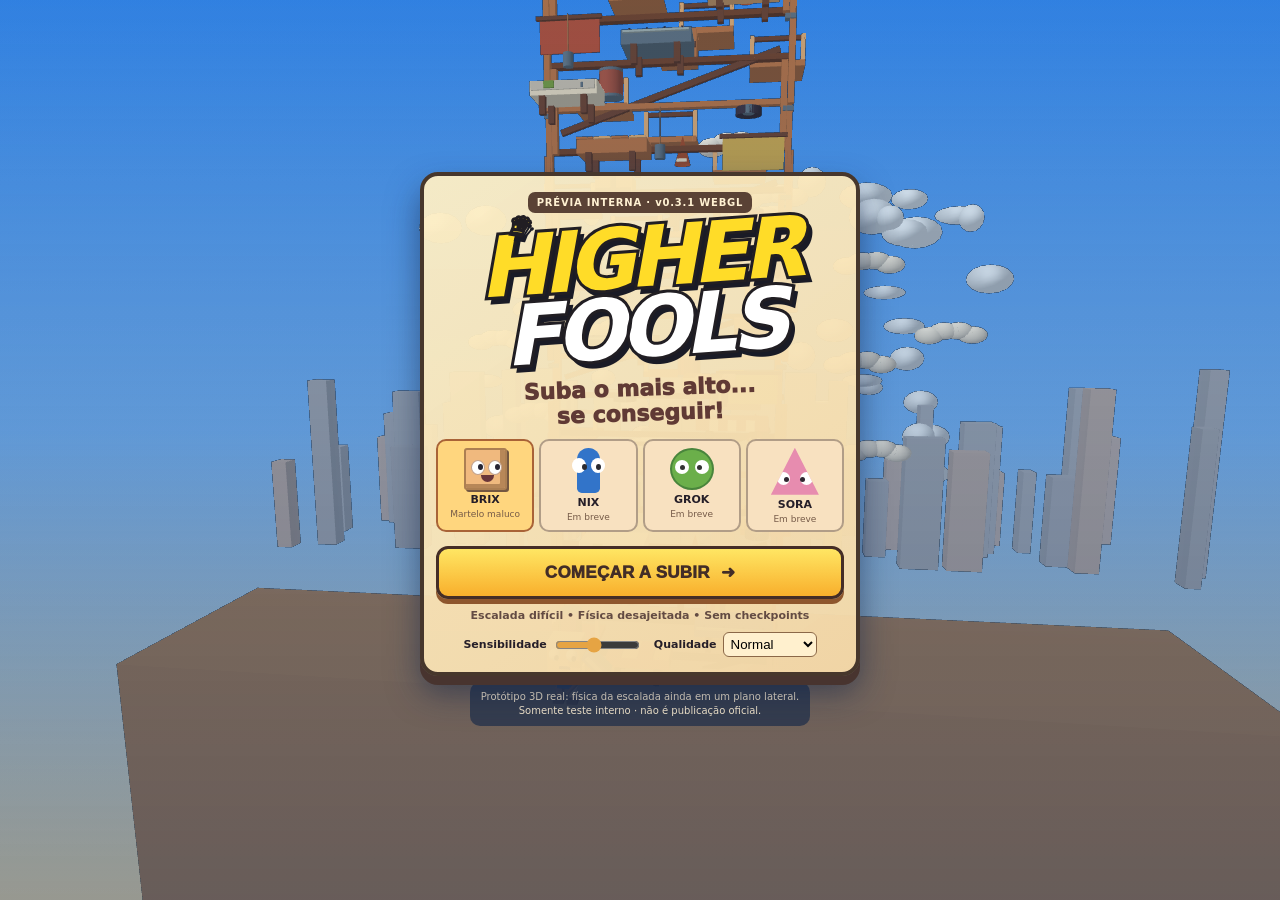
<file: HigherFools/v0.3.1/index.html>
<!DOCTYPE html>
<html lang="pt-BR">
<head>
<meta charset="utf-8"><meta name="viewport" content="width=device-width,initial-scale=1,viewport-fit=cover,user-scalable=no,maximum-scale=1">
<meta name="theme-color" content="#589bdf"><title>Higher Fools • Prévia 3D v0.3.1</title>
<link rel="stylesheet" href="style.css">
</head>
<body>
<div class="sky"></div><canvas id="world" aria-label="Cenário 3D jogável Higher Fools"></canvas>
<div id="hud" hidden><div class="hud-top"><div><div class="small-logo">HIGHER <b>FOOLS</b><span> 3D</span></div><div class="counters"><div class="counter">ALTURA <b id="height">0,0 m</b></div><div class="counter">RECORDE <b id="best">0,0 m</b></div></div></div><div class="actions"><button id="pause" title="Pausar">Ⅱ</button><button id="restart" title="Reiniciar">↺</button></div></div><div id="touchhint">ARRASTE PARA APONTAR O MARTELO. APOIE-O E EMPURRE!</div><div id="contact" aria-live="polite"></div></div>
<section id="menu"><div class="menu-card"><div class="ribbon">PRÉVIA INTERNA · v0.3.1 WEBGL</div><div class="logo">HIGHER<br><span>FOOLS</span><i>♛</i></div><div class="slogan">Suba o mais alto...<br>se conseguir!</div><div class="heroes"><div class="hero chosen"><div class="avatar avatar-brix"><i></i><em></em></div><b>BRIX</b><small>Martelo maluco</small></div><div class="hero"><div class="avatar avatar-nix"><i></i></div><b>NIX</b><small>Em breve</small></div><div class="hero"><div class="avatar avatar-grok"><i></i></div><b>GROK</b><small>Em breve</small></div><div class="hero"><div class="avatar avatar-sora"><i></i></div><b>SORA</b><small>Em breve</small></div></div><button id="play" class="play">COMEÇAR A SUBIR <span>➜</span></button><p class="sub">Escalada difícil • Física desajeitada • Sem checkpoints</p><div class="settings"><label>Sensibilidade <input id="sensitivity" type="range" min="50" max="160" value="100"></label><label>Qualidade <select id="quality"><option value="high">Normal</option><option value="low">Econômica</option></select></label></div></div><div class="note">Protótipo 3D real: física da escalada ainda em um plano lateral.<br>Somente teste interno · não é publicação oficial.</div></section>
<div id="fatal" hidden>O WebGL não está disponível neste navegador. Experimente Chrome ou Firefox atualizado.</div>
<audio id="higher-fools-theme" preload="auto" loop src="audio/sinfonia_da_desgraca_preview.mp3" aria-hidden="true"></audio>
<script src="game.js" defer></script>
</body></html>
</file>
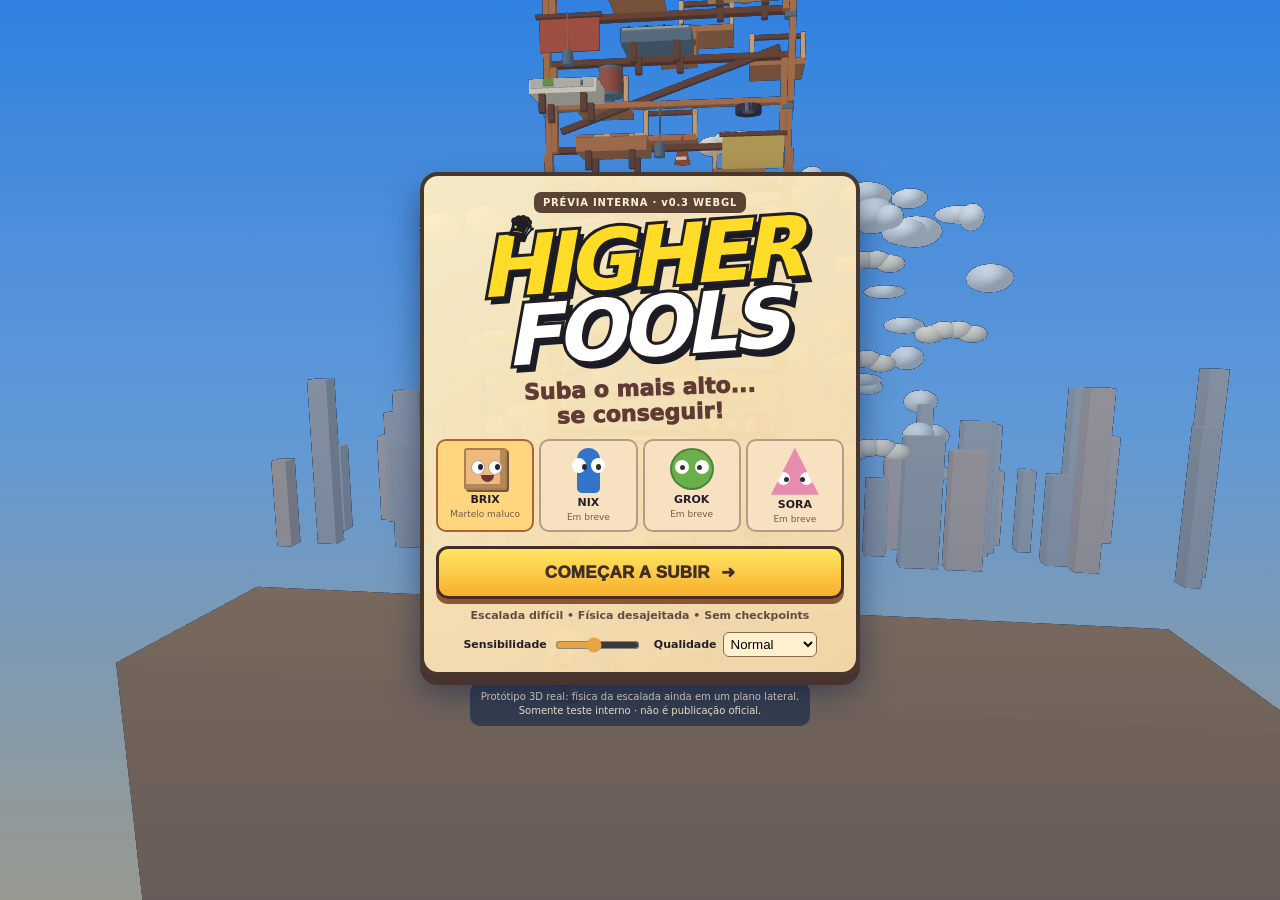
<file: HigherFools/v0.3/index.html>
<!DOCTYPE html>
<html lang="pt-BR">
<head>
<meta charset="utf-8"><meta name="viewport" content="width=device-width,initial-scale=1,viewport-fit=cover,user-scalable=no,maximum-scale=1">
<meta name="theme-color" content="#589bdf"><title>Higher Fools • Prévia 3D v0.3</title>
<link rel="stylesheet" href="style.css">
</head>
<body>
<div class="sky"></div><canvas id="world" aria-label="Cenário 3D jogável Higher Fools"></canvas>
<div id="hud" hidden><div class="hud-top"><div><div class="small-logo">HIGHER <b>FOOLS</b><span> 3D</span></div><div class="counters"><div class="counter">ALTURA <b id="height">0,0 m</b></div><div class="counter">RECORDE <b id="best">0,0 m</b></div></div></div><div class="actions"><button id="pause" title="Pausar">Ⅱ</button><button id="restart" title="Reiniciar">↺</button></div></div><div id="touchhint">ARRASTE PARA APONTAR O MARTELO. APOIE-O E EMPURRE!</div><div id="contact" aria-live="polite"></div></div>
<section id="menu"><div class="menu-card"><div class="ribbon">PRÉVIA INTERNA · v0.3 WEBGL</div><div class="logo">HIGHER<br><span>FOOLS</span><i>♛</i></div><div class="slogan">Suba o mais alto...<br>se conseguir!</div><div class="heroes"><div class="hero chosen"><div class="avatar avatar-brix"><i></i><em></em></div><b>BRIX</b><small>Martelo maluco</small></div><div class="hero"><div class="avatar avatar-nix"><i></i></div><b>NIX</b><small>Em breve</small></div><div class="hero"><div class="avatar avatar-grok"><i></i></div><b>GROK</b><small>Em breve</small></div><div class="hero"><div class="avatar avatar-sora"><i></i></div><b>SORA</b><small>Em breve</small></div></div><button id="play" class="play">COMEÇAR A SUBIR <span>➜</span></button><p class="sub">Escalada difícil • Física desajeitada • Sem checkpoints</p><div class="settings"><label>Sensibilidade <input id="sensitivity" type="range" min="50" max="160" value="100"></label><label>Qualidade <select id="quality"><option value="high">Normal</option><option value="low">Econômica</option></select></label></div></div><div class="note">Protótipo 3D real: física da escalada ainda em um plano lateral.<br>Somente teste interno · não é publicação oficial.</div></section>
<div id="fatal" hidden>O WebGL não está disponível neste navegador. Experimente Chrome ou Firefox atualizado.</div>
<script src="game.js" defer></script>
</body></html>
</file>
<file: HigherFools/v0.3.1/style.css>
*{box-sizing:border-box}html,body{margin:0;width:100%;height:100%;overflow:hidden;font-family:system-ui,-apple-system,'Trebuchet MS',sans-serif;overscroll-behavior:none;user-select:none;-webkit-user-select:none}body{background:#80c1fb;color:#251e28}.sky{position:fixed;inset:0;background:linear-gradient(180deg,#3184e7 0%,#76b5f5 48%,#e9d9ad 100%)}#world{position:fixed;inset:0;width:100%;height:100%;display:block;touch-action:none}#hud{position:fixed;inset:0;pointer-events:none}#hud[hidden]{display:none}.hud-top{position:absolute;top:calc(env(safe-area-inset-top) + 10px);left:12px;right:12px;display:flex;justify-content:space-between;align-items:flex-start;gap:8px}.small-logo{font-size:clamp(16px,4.4vw,24px);font-weight:1000;font-style:italic;color:#ffda39;-webkit-text-stroke:1.3px #1e202a;text-shadow:2px 3px #222032}.small-logo b{color:white}.small-logo span{font-size:10px;border-radius:7px;background:#db674a;padding:2px;-webkit-text-stroke:0}.counters{display:flex;gap:6px;margin-top:4px}.counter{padding:6px 7px;background:#fff0cde8;border:2px solid #5d4233;border-radius:8px;box-shadow:0 3px #453326;font-size:9px;font-weight:950;white-space:nowrap}.counter b{font-size:13px;margin-left:3px;color:#913b23}.actions{display:flex;gap:6px;pointer-events:auto}.actions button{border:3px solid #4c3935;border-radius:12px;background:#ffe6ac;color:#43322f;width:44px;height:44px;box-shadow:0 4px #48342b;font-size:25px;font-weight:bold}.actions button:active{transform:translateY(3px);box-shadow:0 1px #48342b}#touchhint{position:absolute;bottom:calc(18px + env(safe-area-inset-bottom));left:50%;transform:translateX(-50%);border:2px solid #eecb86;background:#412e2bd9;color:#fff5d4;font-size:11px;max-width:90%;min-width:min(320px,90%);text-align:center;font-weight:850;padding:11px 10px;border-radius:15px;box-shadow:0 5px 0 #221c1cb2}#contact{position:absolute;top:21%;left:50%;transform:translateX(-50%);font-size:26px;font-weight:1000;color:#fff;border-radius:10px;text-shadow:1px 3px 0 #5b3c22}#menu{position:fixed;inset:0;display:flex;flex-direction:column;justify-content:center;align-items:center;gap:6px;padding:calc(env(safe-area-inset-top) + 6px) 14px calc(env(safe-area-inset-bottom) + 8px);background:linear-gradient(180deg,#3163a718,#102e6160)}.menu-card{width:min(440px,100%);max-height:calc(100dvh - 62px);overflow:auto;position:relative;padding:16px 12px 15px;background:linear-gradient(145deg,#ffefc5f0,#f5d9a9f5);border:4px solid #47372c;border-radius:18px;box-shadow:0 9px 0 #48342f,0 17px 32px #11254890;text-align:center}.ribbon{margin:auto auto 6px;width:max-content;max-width:100%;border-radius:7px;padding:5px 9px;background:#5a4235;color:#fff1d2;font-size:10px;letter-spacing:.08em;font-weight:850}.logo{font-weight:1000;font-style:italic;line-height:.84;font-size:clamp(54px,16vw,83px);letter-spacing:-.075em;text-shadow:4px 6px #1a1b26;-webkit-text-stroke:3px #211e23;color:#ffdc28;position:relative;width:max-content;max-width:100%;margin:12px auto 7px;transform:rotate(-4deg)}.logo span{color:#fff}.logo i{position:absolute;left:10%;top:-18px;font-size:25px;color:#ffe042;transform:rotate(12deg)}.slogan{font-size:clamp(18px,5vw,22px);font-weight:1000;color:#603a35;line-height:1.12;transform:rotate(-2deg);margin:13px auto 12px}.heroes{display:grid;grid-template-columns:repeat(4,1fr);gap:5px;margin:6px 0 14px}.hero{padding:7px 2px 6px;border:2px solid #b19d87;border-radius:10px;background:#f8e1c0;min-width:0;display:flex;flex-direction:column;align-items:center;gap:3px}.hero.chosen{background:#ffd67e;border-color:#a96337}.hero b{font-size:11px}.hero small{font-size:9px;color:#765b48;line-height:1.15}.avatar{height:45px;width:47px;position:relative;display:block}.avatar-brix{width:43px;height:42px;background:#f0b97e;border:2px solid #ac7f52;border-radius:3px;box-shadow:inset -5px -4px #b78758,2px 2px #745741}.avatar-brix:before,.avatar-brix:after{position:absolute;content:'';width:12px;height:13px;background:#fff;border-radius:50%;top:10px;border:1px solid #c2a18c}.avatar-brix:before{left:5px}.avatar-brix:after{left:22px}.avatar-brix i{position:absolute;z-index:2;top:14px;left:12px;background:#272533;border-radius:50%;width:5px;height:6px;box-shadow:17px 0 #272533}.avatar-brix em{position:absolute;z-index:2;bottom:6px;left:15px;width:13px;height:7px;border-radius:0 0 10px 10px;background:#6a3639}.avatar-nix{background:#3274c9;border-radius:12px 12px 5px 5px;width:23px}.avatar-nix:before,.avatar-nix:after{content:'';position:absolute;top:10px;background:white;width:14px;height:15px;border-radius:50%}.avatar-nix:before{left:-5px}.avatar-nix:after{right:-5px}.avatar-nix i{position:absolute;top:16px;left:5px;background:#2a2a30;width:5px;height:6px;border-radius:50%;z-index:2;box-shadow:14px 0 #2a2a30}.avatar-grok{width:44px;height:42px;background:#6baf4a;border-radius:50%;border:2px solid #49853c}.avatar-grok:before,.avatar-grok:after{content:'';position:absolute;top:10px;background:white;width:14px;height:14px;border-radius:50%}.avatar-grok:before{left:3px}.avatar-grok:after{right:3px}.avatar-grok i{position:absolute;top:15px;left:8px;background:#333;width:5px;height:5px;border-radius:50%;z-index:2;box-shadow:17px 0 #333}.avatar-sora{width:48px;height:47px;background:#e78caf;clip-path:polygon(50% 0,100% 100%,0 100%)}.avatar-sora:before,.avatar-sora:after{content:'';position:absolute;top:24px;width:13px;height:13px;border-radius:50%;background:white}.avatar-sora:before{left:6px}.avatar-sora:after{right:6px}.avatar-sora i{position:absolute;z-index:2;left:13px;top:29px;background:#302731;width:5px;height:5px;border-radius:50%;box-shadow:16px 0 #302731}.play{width:100%;padding:13px 10px;border:3px solid #452d26;border-radius:12px;background:linear-gradient(#ffe663,#f8af2c);box-shadow:0 5px #8e562d;font-size:17px;color:#422d27;font-weight:1000;letter-spacing:.015em}.play span{padding-left:6px}.play:active{transform:translateY(3px);box-shadow:0 2px #8e562d}.sub{font-size:11px;font-weight:650;color:#634b43;margin:10px auto}.settings{display:flex;gap:12px;justify-content:center;flex-wrap:wrap;font-size:11px;font-weight:800}.settings label{display:flex;align-items:center;gap:6px}.settings input{width:85px;accent-color:#e6a443}.settings select{border:1px solid #8b6848;background:#fff0ce;border-radius:6px;padding:3px}.note{max-width:430px;background:#26334bc9;color:#f6e8ce;font-size:10px;text-align:center;padding:8px 11px;border-radius:10px;line-height:1.4}#fatal{position:fixed;inset:0;display:grid;place-items:center;padding:30px;background:#312c36;color:white;text-align:center;font-size:20px}#fatal[hidden]{display:none}@media(max-height:660px){.menu-card{padding:8px}.logo{font-size:43px;margin:4px auto}.slogan{font-size:15px;margin:6px auto}.avatar{transform:scale(.75);height:32px}.heroes{margin-bottom:5px}.note{font-size:9px}}@media(orientation:landscape) and (max-height:480px){.menu-card{max-width:650px;max-height:95dvh}.logo{font-size:46px;float:left;margin:15px 5px}.slogan{margin:2px auto}.heroes{grid-template-columns:repeat(4,1fr);margin:0 0 5px}.menu-card .play{padding:6px}.sub{margin:4px}.note{display:none}}
</file>
<file: HigherFools/v0.3/style.css>
*{box-sizing:border-box}html,body{margin:0;width:100%;height:100%;overflow:hidden;font-family:system-ui,-apple-system,'Trebuchet MS',sans-serif;overscroll-behavior:none;user-select:none;-webkit-user-select:none}body{background:#80c1fb;color:#251e28}.sky{position:fixed;inset:0;background:linear-gradient(180deg,#3184e7 0%,#76b5f5 48%,#e9d9ad 100%)}#world{position:fixed;inset:0;width:100%;height:100%;display:block;touch-action:none}#hud{position:fixed;inset:0;pointer-events:none}#hud[hidden]{display:none}.hud-top{position:absolute;top:calc(env(safe-area-inset-top) + 10px);left:12px;right:12px;display:flex;justify-content:space-between;align-items:flex-start;gap:8px}.small-logo{font-size:clamp(16px,4.4vw,24px);font-weight:1000;font-style:italic;color:#ffda39;-webkit-text-stroke:1.3px #1e202a;text-shadow:2px 3px #222032}.small-logo b{color:white}.small-logo span{font-size:10px;border-radius:7px;background:#db674a;padding:2px;-webkit-text-stroke:0}.counters{display:flex;gap:6px;margin-top:4px}.counter{padding:6px 7px;background:#fff0cde8;border:2px solid #5d4233;border-radius:8px;box-shadow:0 3px #453326;font-size:9px;font-weight:950;white-space:nowrap}.counter b{font-size:13px;margin-left:3px;color:#913b23}.actions{display:flex;gap:6px;pointer-events:auto}.actions button{border:3px solid #4c3935;border-radius:12px;background:#ffe6ac;color:#43322f;width:44px;height:44px;box-shadow:0 4px #48342b;font-size:25px;font-weight:bold}.actions button:active{transform:translateY(3px);box-shadow:0 1px #48342b}#touchhint{position:absolute;bottom:calc(18px + env(safe-area-inset-bottom));left:50%;transform:translateX(-50%);border:2px solid #eecb86;background:#412e2bd9;color:#fff5d4;font-size:11px;max-width:90%;min-width:min(320px,90%);text-align:center;font-weight:850;padding:11px 10px;border-radius:15px;box-shadow:0 5px 0 #221c1cb2}#contact{position:absolute;top:21%;left:50%;transform:translateX(-50%);font-size:26px;font-weight:1000;color:#fff;border-radius:10px;text-shadow:1px 3px 0 #5b3c22}#menu{position:fixed;inset:0;display:flex;flex-direction:column;justify-content:center;align-items:center;gap:6px;padding:calc(env(safe-area-inset-top) + 6px) 14px calc(env(safe-area-inset-bottom) + 8px);background:linear-gradient(180deg,#3163a718,#102e6160)}.menu-card{width:min(440px,100%);max-height:calc(100dvh - 62px);overflow:auto;position:relative;padding:16px 12px 15px;background:linear-gradient(145deg,#ffefc5f0,#f5d9a9f5);border:4px solid #47372c;border-radius:18px;box-shadow:0 9px 0 #48342f,0 17px 32px #11254890;text-align:center}.ribbon{margin:auto auto 6px;width:max-content;max-width:100%;border-radius:7px;padding:5px 9px;background:#5a4235;color:#fff1d2;font-size:10px;letter-spacing:.08em;font-weight:850}.logo{font-weight:1000;font-style:italic;line-height:.84;font-size:clamp(54px,16vw,83px);letter-spacing:-.075em;text-shadow:4px 6px #1a1b26;-webkit-text-stroke:3px #211e23;color:#ffdc28;position:relative;width:max-content;max-width:100%;margin:12px auto 7px;transform:rotate(-4deg)}.logo span{color:#fff}.logo i{position:absolute;left:10%;top:-18px;font-size:25px;color:#ffe042;transform:rotate(12deg)}.slogan{font-size:clamp(18px,5vw,22px);font-weight:1000;color:#603a35;line-height:1.12;transform:rotate(-2deg);margin:13px auto 12px}.heroes{display:grid;grid-template-columns:repeat(4,1fr);gap:5px;margin:6px 0 14px}.hero{padding:7px 2px 6px;border:2px solid #b19d87;border-radius:10px;background:#f8e1c0;min-width:0;display:flex;flex-direction:column;align-items:center;gap:3px}.hero.chosen{background:#ffd67e;border-color:#a96337}.hero b{font-size:11px}.hero small{font-size:9px;color:#765b48;line-height:1.15}.avatar{height:45px;width:47px;position:relative;display:block}.avatar-brix{width:43px;height:42px;background:#f0b97e;border:2px solid #ac7f52;border-radius:3px;box-shadow:inset -5px -4px #b78758,2px 2px #745741}.avatar-brix:before,.avatar-brix:after{position:absolute;content:'';width:12px;height:13px;background:#fff;border-radius:50%;top:10px;border:1px solid #c2a18c}.avatar-brix:before{left:5px}.avatar-brix:after{left:22px}.avatar-brix i{position:absolute;z-index:2;top:14px;left:12px;background:#272533;border-radius:50%;width:5px;height:6px;box-shadow:17px 0 #272533}.avatar-brix em{position:absolute;z-index:2;bottom:6px;left:15px;width:13px;height:7px;border-radius:0 0 10px 10px;background:#6a3639}.avatar-nix{background:#3274c9;border-radius:12px 12px 5px 5px;width:23px}.avatar-nix:before,.avatar-nix:after{content:'';position:absolute;top:10px;background:white;width:14px;height:15px;border-radius:50%}.avatar-nix:before{left:-5px}.avatar-nix:after{right:-5px}.avatar-nix i{position:absolute;top:16px;left:5px;background:#2a2a30;width:5px;height:6px;border-radius:50%;z-index:2;box-shadow:14px 0 #2a2a30}.avatar-grok{width:44px;height:42px;background:#6baf4a;border-radius:50%;border:2px solid #49853c}.avatar-grok:before,.avatar-grok:after{content:'';position:absolute;top:10px;background:white;width:14px;height:14px;border-radius:50%}.avatar-grok:before{left:3px}.avatar-grok:after{right:3px}.avatar-grok i{position:absolute;top:15px;left:8px;background:#333;width:5px;height:5px;border-radius:50%;z-index:2;box-shadow:17px 0 #333}.avatar-sora{width:48px;height:47px;background:#e78caf;clip-path:polygon(50% 0,100% 100%,0 100%)}.avatar-sora:before,.avatar-sora:after{content:'';position:absolute;top:24px;width:13px;height:13px;border-radius:50%;background:white}.avatar-sora:before{left:6px}.avatar-sora:after{right:6px}.avatar-sora i{position:absolute;z-index:2;left:13px;top:29px;background:#302731;width:5px;height:5px;border-radius:50%;box-shadow:16px 0 #302731}.play{width:100%;padding:13px 10px;border:3px solid #452d26;border-radius:12px;background:linear-gradient(#ffe663,#f8af2c);box-shadow:0 5px #8e562d;font-size:17px;color:#422d27;font-weight:1000;letter-spacing:.015em}.play span{padding-left:6px}.play:active{transform:translateY(3px);box-shadow:0 2px #8e562d}.sub{font-size:11px;font-weight:650;color:#634b43;margin:10px auto}.settings{display:flex;gap:12px;justify-content:center;flex-wrap:wrap;font-size:11px;font-weight:800}.settings label{display:flex;align-items:center;gap:6px}.settings input{width:85px;accent-color:#e6a443}.settings select{border:1px solid #8b6848;background:#fff0ce;border-radius:6px;padding:3px}.note{max-width:430px;background:#26334bc9;color:#f6e8ce;font-size:10px;text-align:center;padding:8px 11px;border-radius:10px;line-height:1.4}#fatal{position:fixed;inset:0;display:grid;place-items:center;padding:30px;background:#312c36;color:white;text-align:center;font-size:20px}#fatal[hidden]{display:none}@media(max-height:660px){.menu-card{padding:8px}.logo{font-size:43px;margin:4px auto}.slogan{font-size:15px;margin:6px auto}.avatar{transform:scale(.75);height:32px}.heroes{margin-bottom:5px}.note{font-size:9px}}@media(orientation:landscape) and (max-height:480px){.menu-card{max-width:650px;max-height:95dvh}.logo{font-size:46px;float:left;margin:15px 5px}.slogan{margin:2px auto}.heroes{grid-template-columns:repeat(4,1fr);margin:0 0 5px}.menu-card .play{padding:6px}.sub{margin:4px}.note{display:none}}
</file>
